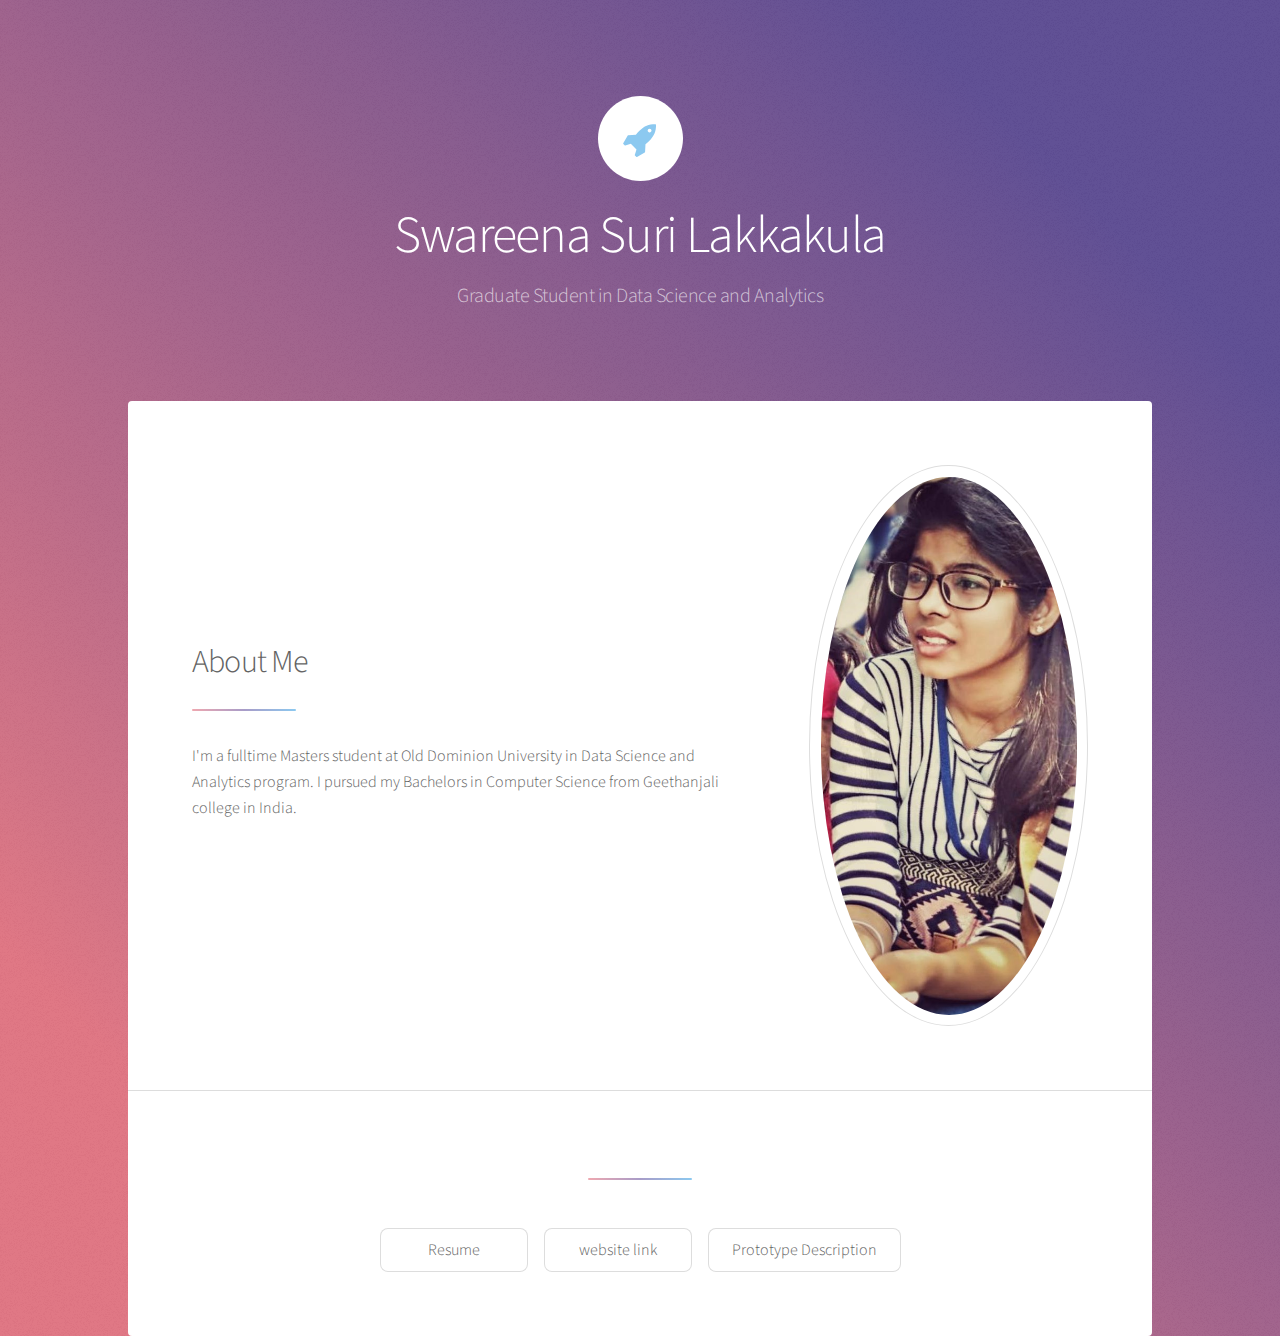
<file: index.html>
<!DOCTYPE HTML>
<!--
	Stellar by HTML5 UP
	html5up.net | @ajlkn
	Free for personal and commercial use under the CCA 3.0 license (html5up.net/license)
-->
<html>
	<head>
		<title>Stellar by HTML5 UP</title>
		<meta charset="utf-8" />
		<meta name="viewport" content="width=device-width, initial-scale=1, user-scalable=no" />
		<link rel="stylesheet" href="assets/css/main.css" />
		<noscript><link rel="stylesheet" href="assets/css/noscript.css" /></noscript>
	</head>
	<body class="is-preload">

		<!-- Wrapper -->
			<div id="wrapper">

				<!-- Header -->
					<header id="header" class="alt">
						<span class="logo"><img src="images/logo.svg" alt="" /></span>
						<h1>Swareena Suri Lakkakula</h1>
						<p>Graduate Student in Data Science and Analytics<br />
						</p>
					</header>

				<!-- Nav -->
					

				<!-- Main -->
					<div id="main">

						<!-- Introduction -->
							<section id="intro" class="main">
								<div class="spotlight">
									<div class="content">
										<header class="major">
											<h2>About Me</h2>
										</header>
										<p>I'm a fulltime Masters student at Old Dominion University in Data Science and Analytics program. I pursued my Bachelors in Computer Science from Geethanjali college in India.</p>
										<ul class="actions">
											
										</ul>
									</div>
									
									<span class="image"><img src="images/swareena_image.jpg" alt=""  /></span>
								</div>
							</section>

						

						<!-- Second Section -->
							

						<!-- Get Started -->
							<section id="cta" class="main special">
								<header class="major">
									<h2></h2>
									
								</header>
								<footer class="major">
									<ul class="actions special">
										
										
										<a href="Resume .pdf" class="button">Resume</a>


										<li><a href="https://swareenasuri.github.io/swahar/" class="button">website link</a></li>
										<li> <a href="hw4_swahar .pdf" class="button scrolly">Prototype Description</a> </li>
									</ul>
								</footer>
							</section>

					</div>

				<!-- Footer -->
					
					
		<!-- Scripts -->
			<script src="assets/js/jquery.min.js"></script>
			<script src="assets/js/jquery.scrollex.min.js"></script>
			<script src="assets/js/jquery.scrolly.min.js"></script>
			<script src="assets/js/browser.min.js"></script>
			<script src="assets/js/breakpoints.min.js"></script>
			<script src="assets/js/util.js"></script>
			<script src="assets/js/main.js"></script>

	</body>
</html>
</file>
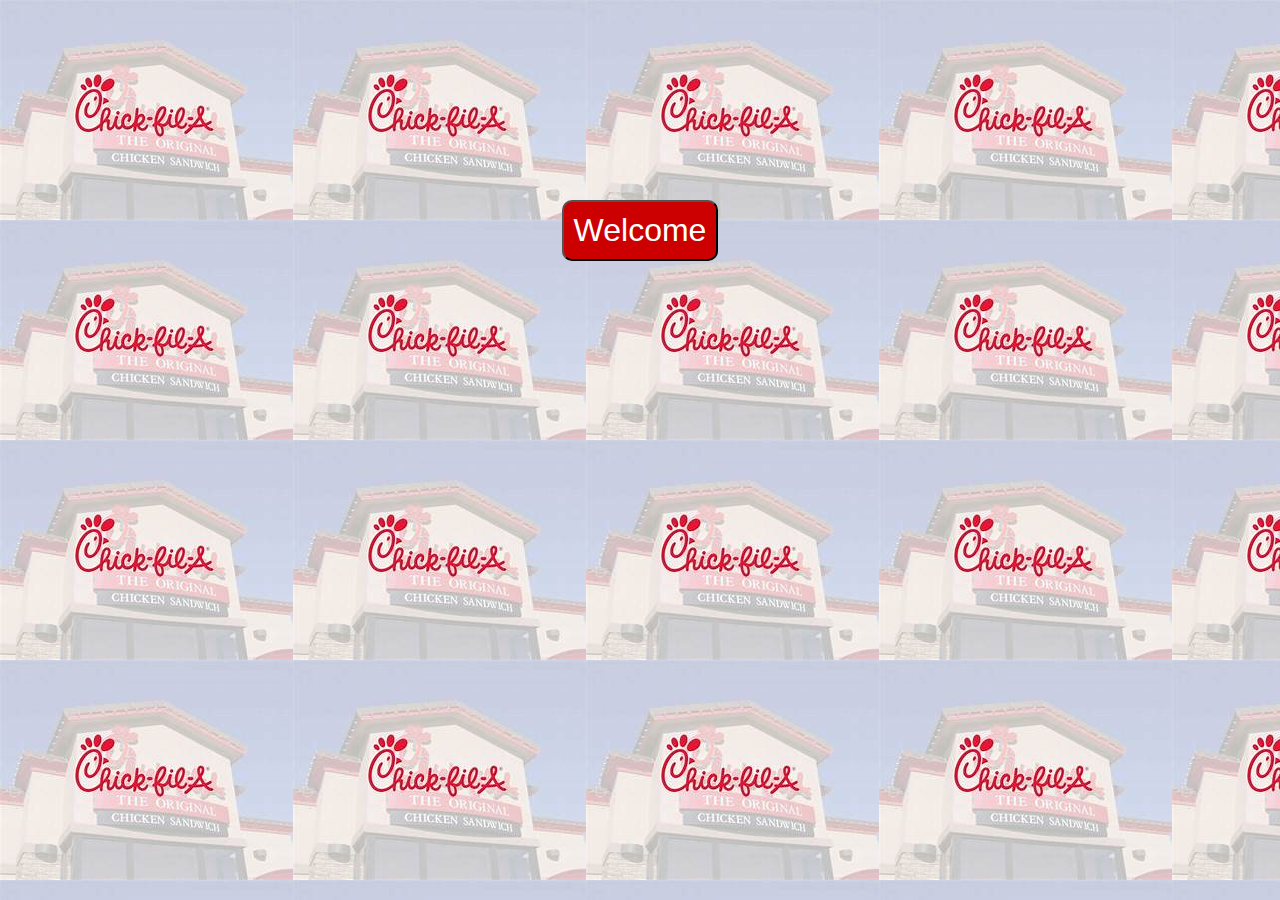
<file: Project/index.html>
<!DOCTYPE html>
<html>
<head>
	<title>Chick-fil-a Home Page</title>
	<link rel="stylesheet" type="text/css" href="style.css">
</head>
<body>
	<div class="btn"><button class="btnCenter" onclick="redirectToDashboardPage()">Welcome</button></div>
    
	
	
   

	
    <script>
		function redirectToNewPage() {
			window.location.href = "login.html"; // replace "newpage.html" with the URL of the new page
		}
        function redirectToDashboardPage() {
			window.location.href = "login.html"; // replace "newpage.html" with the URL of the new page
		}
	</script>
</body>
</html>
</file>
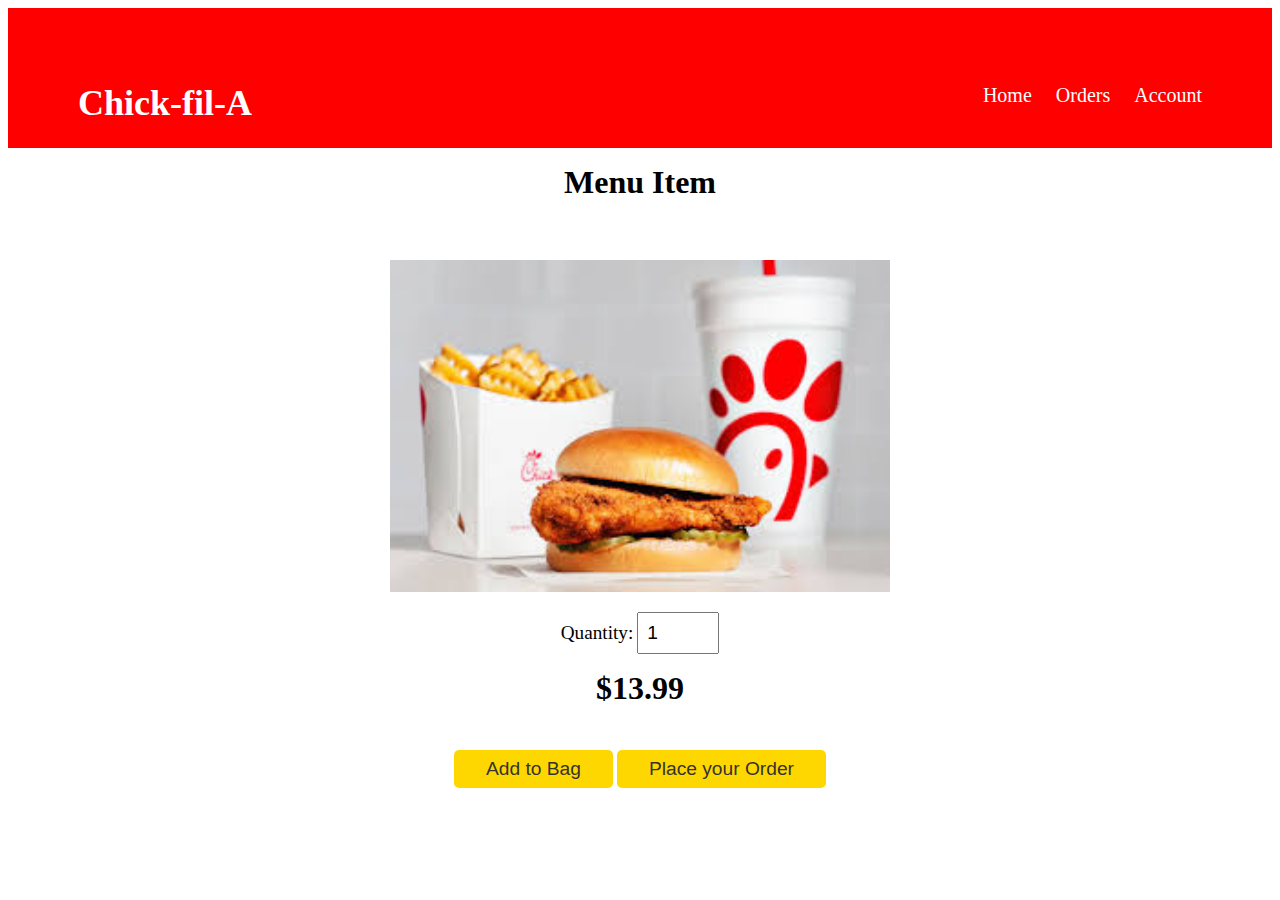
<file: addCart.html>
<!DOCTYPE html>
<html>
<head>
	<title>Cick-fil-A Cart</title>
	<link rel="stylesheet" type="text/css" href="style2.css">
</head>
<body>
	<header>
		<div class="container1">
			<h1>Chick-fil-A</h1>
			<nav>
				<ul>
					<li><a href="dashboard.html">Home</a></li>
					<li><a href="#">Orders</a></li>
					<li><a href="index.html">Account</a></li>
				</ul>
			</nav>
		</div>
	</header>
	<section >
		<div class="container">
			<h2>Menu Item</h2>
			<img src="meal.jpg" alt="Menu Item Image"><br>
			<label for="quantity">Quantity:</label>
			<input type="number" id="quantity" name="quantity" min="1" max="10" value="1">
			<h2>$13.99</h2>
			
			<button type="submit">Add to Bag</button>
			<button type="submit" onclick="redirectToNewPage()">Place your Order</button>

		  </div>
	</section>
	
    <script>
		function redirectToNewPage() {
			window.location.href = "SuccessOrder.html"; // replace "newpage.html" with the URL of the new page
		}
	</script>
</body>
</html>
</file>
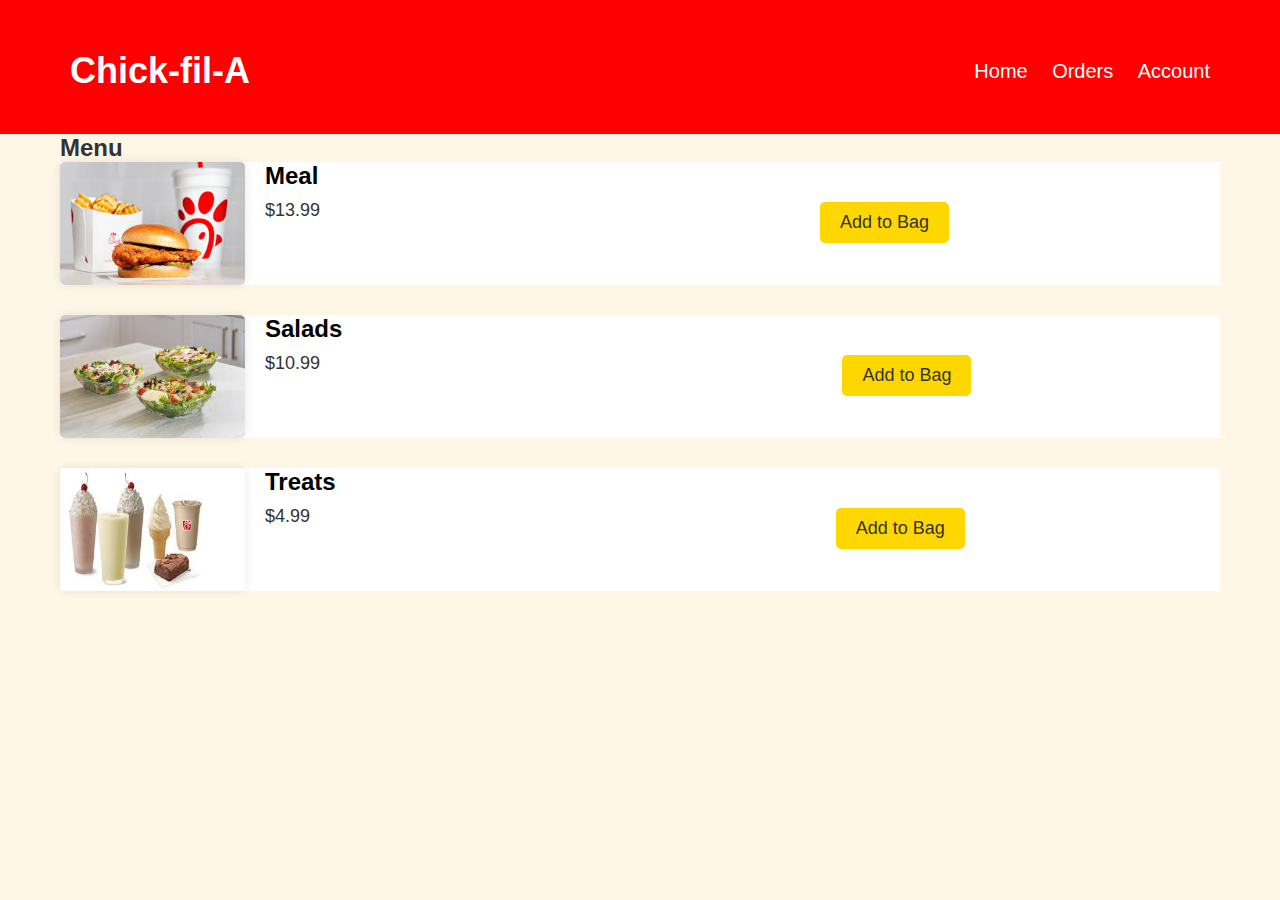
<file: dashboard.html>
<!DOCTYPE html>
<html>
<head>
	<title>Chick-fil-a Home Page</title>
	<link rel="stylesheet" type="text/css" href="style1.css">
</head>
<body>
	<header>
		<div class="container">
			<h1>Chick-fil-A</h1>
			<nav>
				<ul>
					<li><a href="#">Home</a></li>
					<li><a href="#">Orders</a></li>
					<li><a href="index.html">Account</a></li>
				</ul>
			</nav>
		</div>
	</header>
	<section class="Menu">
		<div class="container">
			<h2>Menu</h2>
			<div class="item">
				<img src="meal.jpg" alt="Item Image">
				<div class="item-info">
					<h3>Meal</h3>
					<p>$13.99</p>
				</div>
				<div class="add-to-bag">
					<button onclick="redirectToNewPage()">Add to Bag</button>
				</div>
			</div>
			<div class="item">
				<img src="salads.jpg" alt="Item Image">
				<div class="item-info">
					<h3>Salads</h3>
				    <p>$10.99</p>
				</div>
				<div class="add-to-bag">
					<button onclick="redirectToNewPage()">Add to Bag</button>
				</div>
			</div>
            <div class="item">
				<img src="treats.jpg" alt="Item Image">
				<div class="item-info">
					<h3>Treats</h3>
					<p>$4.99</p>
				</div>
				<div class="add-to-bag">
					<button onclick="redirectToNewPage()">Add to Bag</button>
				</div>
			</div>
			<!-- more items here -->
		</div>
	</section>
    
    <script>
		function redirectToNewPage() {
			window.location.href = "addCart.html"; // replace "newpage.html" with the URL of the new page
		}
	</script>
</body>
</html>
</file>
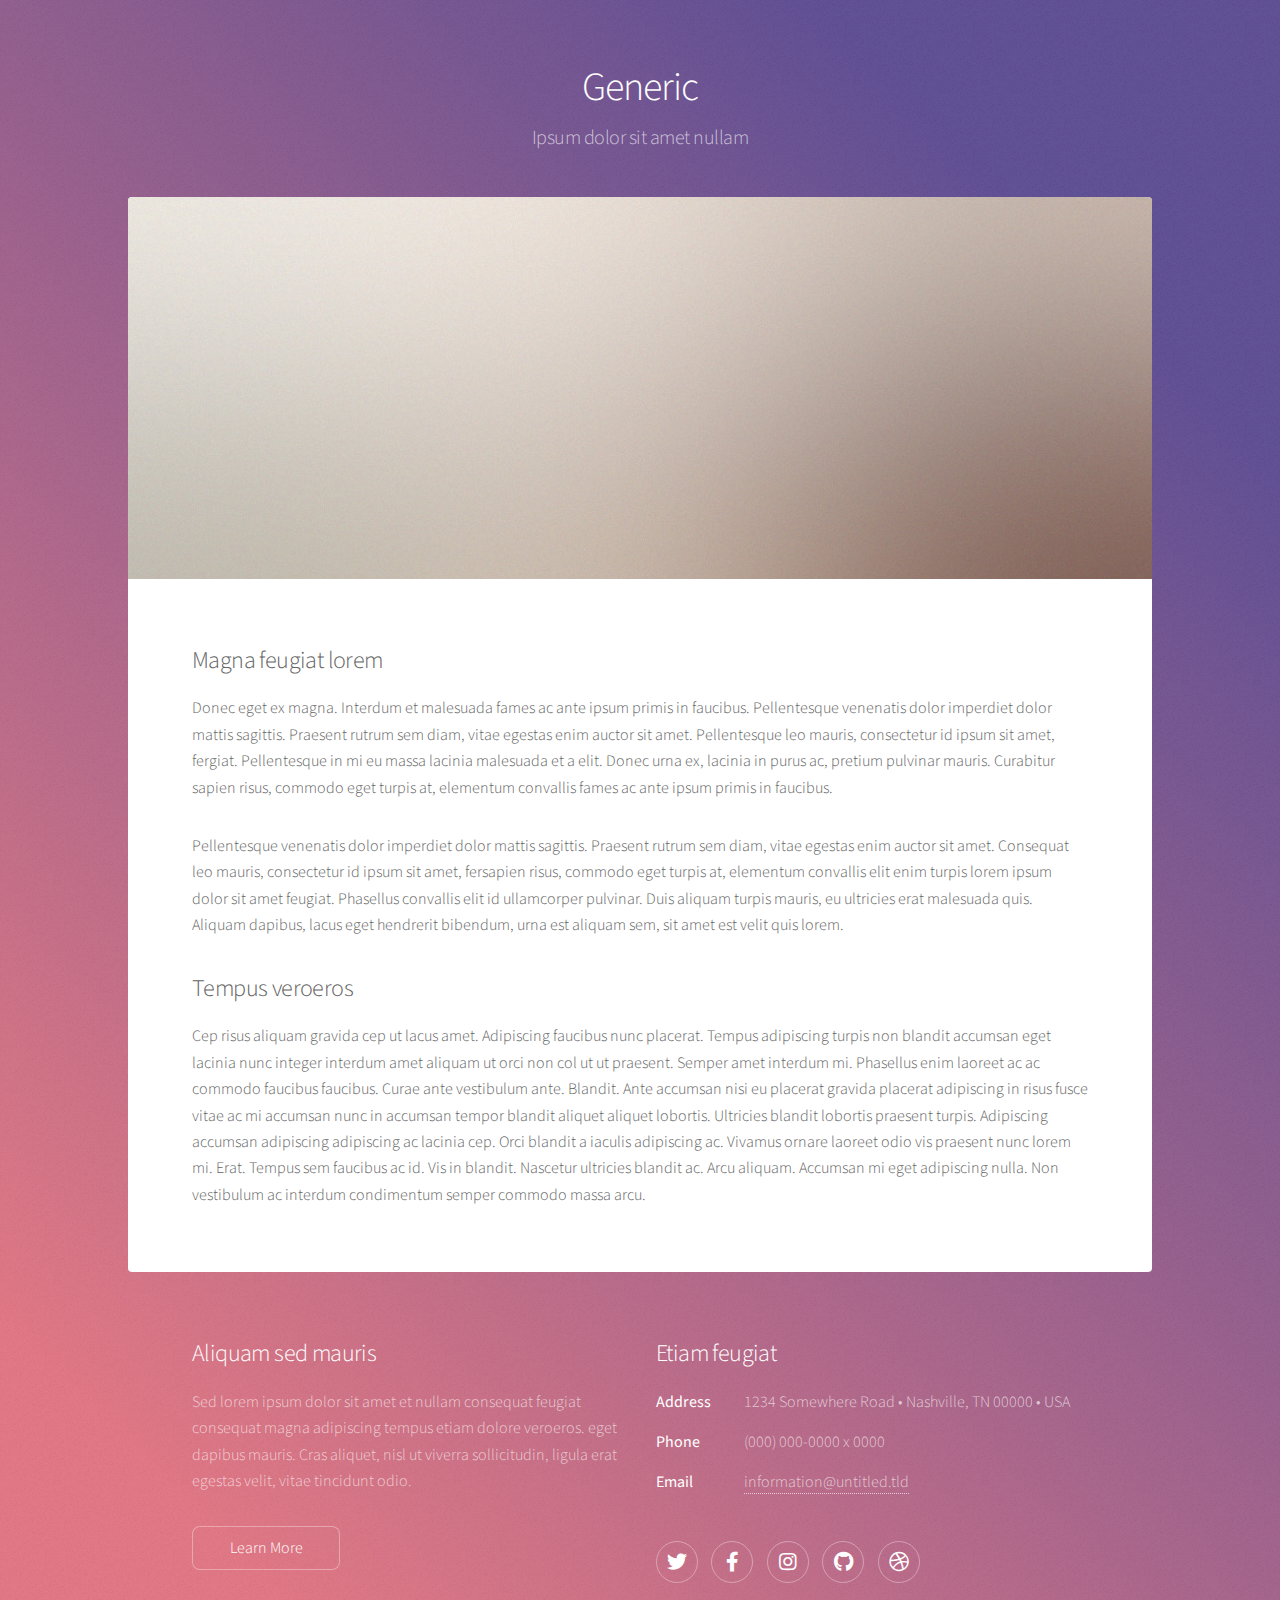
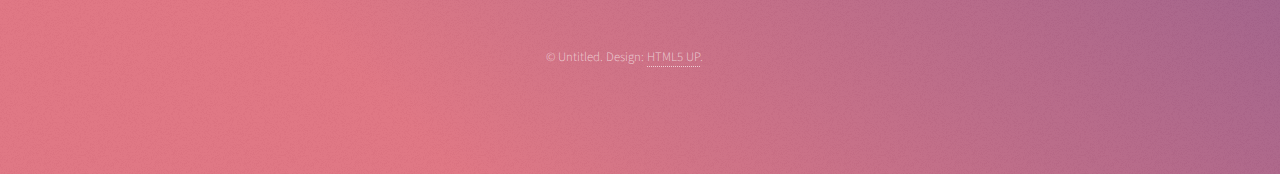
<file: generic.html>
<!DOCTYPE HTML>
<!--
	Stellar by HTML5 UP
	html5up.net | @ajlkn
	Free for personal and commercial use under the CCA 3.0 license (html5up.net/license)
-->
<html>
	<head>
		<title>Generic - Stellar by HTML5 UP</title>
		<meta charset="utf-8" />
		<meta name="viewport" content="width=device-width, initial-scale=1, user-scalable=no" />
		<link rel="stylesheet" href="assets/css/main.css" />
		<noscript><link rel="stylesheet" href="assets/css/noscript.css" /></noscript>
	</head>
	<body class="is-preload">

		<!-- Wrapper -->
			<div id="wrapper">

				<!-- Header -->
					<header id="header">
						<h1>Generic</h1>
						<p>Ipsum dolor sit amet nullam</p>
					</header>

				<!-- Main -->
					<div id="main">

						<!-- Content -->
							<section id="content" class="main">
								<span class="image main"><img src="images/pic04.jpg" alt="" /></span>
								<h2>Magna feugiat lorem</h2>
								<p>Donec eget ex magna. Interdum et malesuada fames ac ante ipsum primis in faucibus. Pellentesque venenatis dolor imperdiet dolor mattis sagittis. Praesent rutrum sem diam, vitae egestas enim auctor sit amet. Pellentesque leo mauris, consectetur id ipsum sit amet, fergiat. Pellentesque in mi eu massa lacinia malesuada et a elit. Donec urna ex, lacinia in purus ac, pretium pulvinar mauris. Curabitur sapien risus, commodo eget turpis at, elementum convallis fames ac ante ipsum primis in faucibus.</p>
								<p>Pellentesque venenatis dolor imperdiet dolor mattis sagittis. Praesent rutrum sem diam, vitae egestas enim auctor sit amet. Consequat leo mauris, consectetur id ipsum sit amet, fersapien risus, commodo eget turpis at, elementum convallis elit enim turpis lorem ipsum dolor sit amet feugiat. Phasellus convallis elit id ullamcorper pulvinar. Duis aliquam turpis mauris, eu ultricies erat malesuada quis. Aliquam dapibus, lacus eget hendrerit bibendum, urna est aliquam sem, sit amet est velit quis lorem.</p>
								<h2>Tempus veroeros</h2>
								<p>Cep risus aliquam gravida cep ut lacus amet. Adipiscing faucibus nunc placerat. Tempus adipiscing turpis non blandit accumsan eget lacinia nunc integer interdum amet aliquam ut orci non col ut ut praesent. Semper amet interdum mi. Phasellus enim laoreet ac ac commodo faucibus faucibus. Curae ante vestibulum ante. Blandit. Ante accumsan nisi eu placerat gravida placerat adipiscing in risus fusce vitae ac mi accumsan nunc in accumsan tempor blandit aliquet aliquet lobortis. Ultricies blandit lobortis praesent turpis. Adipiscing accumsan adipiscing adipiscing ac lacinia cep. Orci blandit a iaculis adipiscing ac. Vivamus ornare laoreet odio vis praesent nunc lorem mi. Erat. Tempus sem faucibus ac id. Vis in blandit. Nascetur ultricies blandit ac. Arcu aliquam. Accumsan mi eget adipiscing nulla. Non vestibulum ac interdum condimentum semper commodo massa arcu.</p>
							</section>

					</div>

				<!-- Footer -->
					<footer id="footer">
						<section>
							<h2>Aliquam sed mauris</h2>
							<p>Sed lorem ipsum dolor sit amet et nullam consequat feugiat consequat magna adipiscing tempus etiam dolore veroeros. eget dapibus mauris. Cras aliquet, nisl ut viverra sollicitudin, ligula erat egestas velit, vitae tincidunt odio.</p>
							<ul class="actions">
								<li><a href="#" class="button">Learn More</a></li>
							</ul>
						</section>
						<section>
							<h2>Etiam feugiat</h2>
							<dl class="alt">
								<dt>Address</dt>
								<dd>1234 Somewhere Road &bull; Nashville, TN 00000 &bull; USA</dd>
								<dt>Phone</dt>
								<dd>(000) 000-0000 x 0000</dd>
								<dt>Email</dt>
								<dd><a href="#">information@untitled.tld</a></dd>
							</dl>
							<ul class="icons">
								<li><a href="#" class="icon brands fa-twitter alt"><span class="label">Twitter</span></a></li>
								<li><a href="#" class="icon brands fa-facebook-f alt"><span class="label">Facebook</span></a></li>
								<li><a href="#" class="icon brands fa-instagram alt"><span class="label">Instagram</span></a></li>
								<li><a href="#" class="icon brands fa-github alt"><span class="label">GitHub</span></a></li>
								<li><a href="#" class="icon brands fa-dribbble alt"><span class="label">Dribbble</span></a></li>
							</ul>
						</section>
						<p class="copyright">&copy; Untitled. Design: <a href="https://html5up.net">HTML5 UP</a>.</p>
					</footer>

			</div>

		<!-- Scripts -->
			<script src="assets/js/jquery.min.js"></script>
			<script src="assets/js/jquery.scrollex.min.js"></script>
			<script src="assets/js/jquery.scrolly.min.js"></script>
			<script src="assets/js/browser.min.js"></script>
			<script src="assets/js/breakpoints.min.js"></script>
			<script src="assets/js/util.js"></script>
			<script src="assets/js/main.js"></script>

	</body>
</html>
</file>
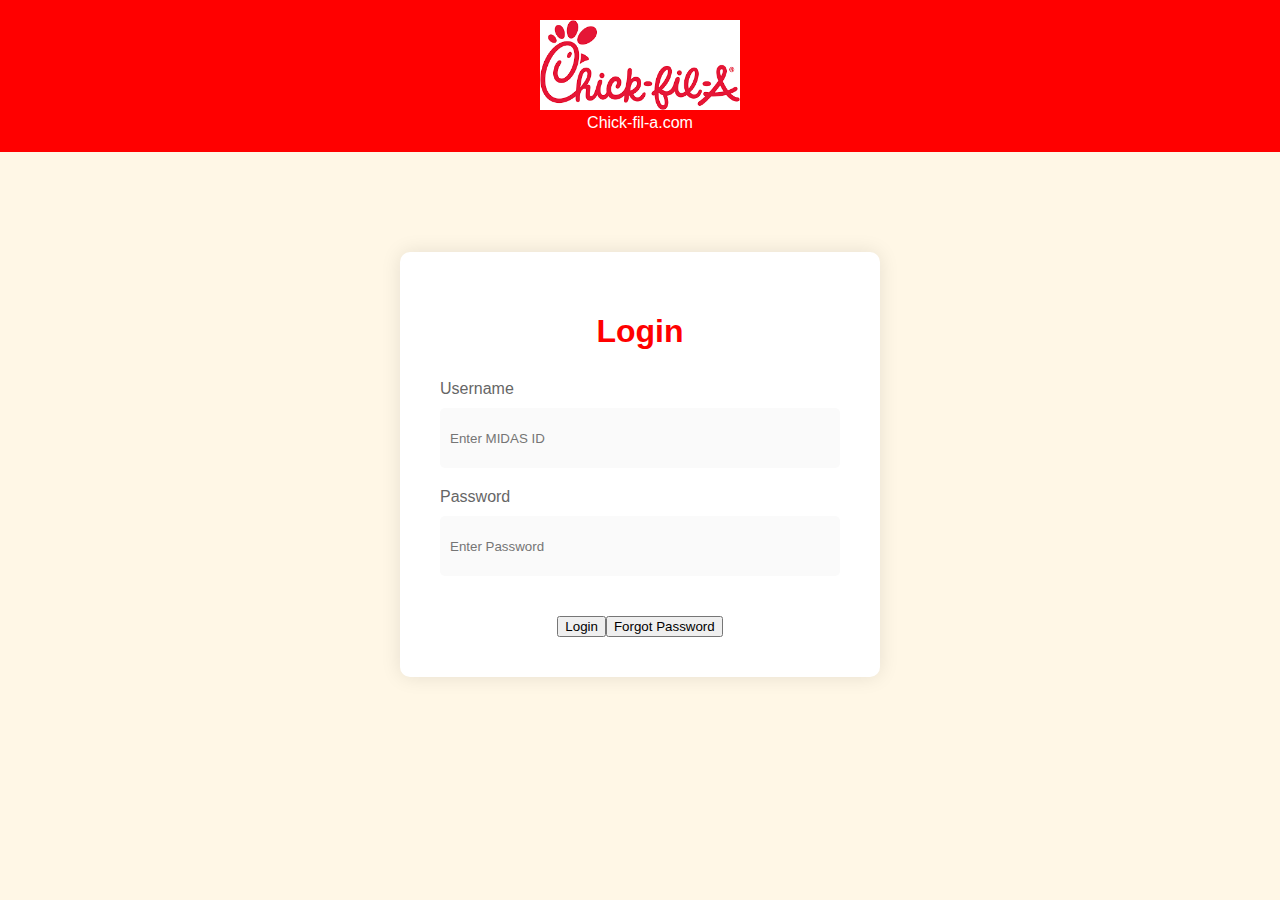
<file: login.html>
<!DOCTYPE html>
<html>
<head>
	<title> Chick-fil-a Home Page</title>
	<link rel="stylesheet" type="text/css" href="style4.css">
</head>
<body>
	<header>
		<div class="logo">
			<img src="cfa.png" alt="Grubhub Logo">
		</div>
		<!-- <div class="container1">
			<h1>BDC Pickup.com</h1>
			
		</div> -->
		<nav>
			<!-- <ul>
				<li><a href="#">Restaurants</a></li>
				<li><a href="#">My Eats</a></li>
				<li><a href="#">Help</a></li>
			</ul> -->
            Chick-fil-a.com
		</nav>
	</header>
	<div class="container">
		<h1>Login</h1>
		<form>
			<label for="MIDAS ID">Username</label>
			<input type="text" id="MIDAS ID" name="MIDAS ID" placeholder="Enter MIDAS ID" required>
			<label for="Password">Password</label>
			<input type="Password" id="Password" name="Password" placeholder="Enter Password" required>
			<div class="button-container">
				<input type="button" value="Login" onclick="redirectToNewPage()">
				<input type="button" value="Forgot Password">
			</div>
		</form>
	</div>
	
	
	<script>
		function redirectToNewPage() {
			window.location.href = "dashboard.html"; // replace "newpage.html" with the URL of the new page
		}
	</script>
</body>
</html>
</file>
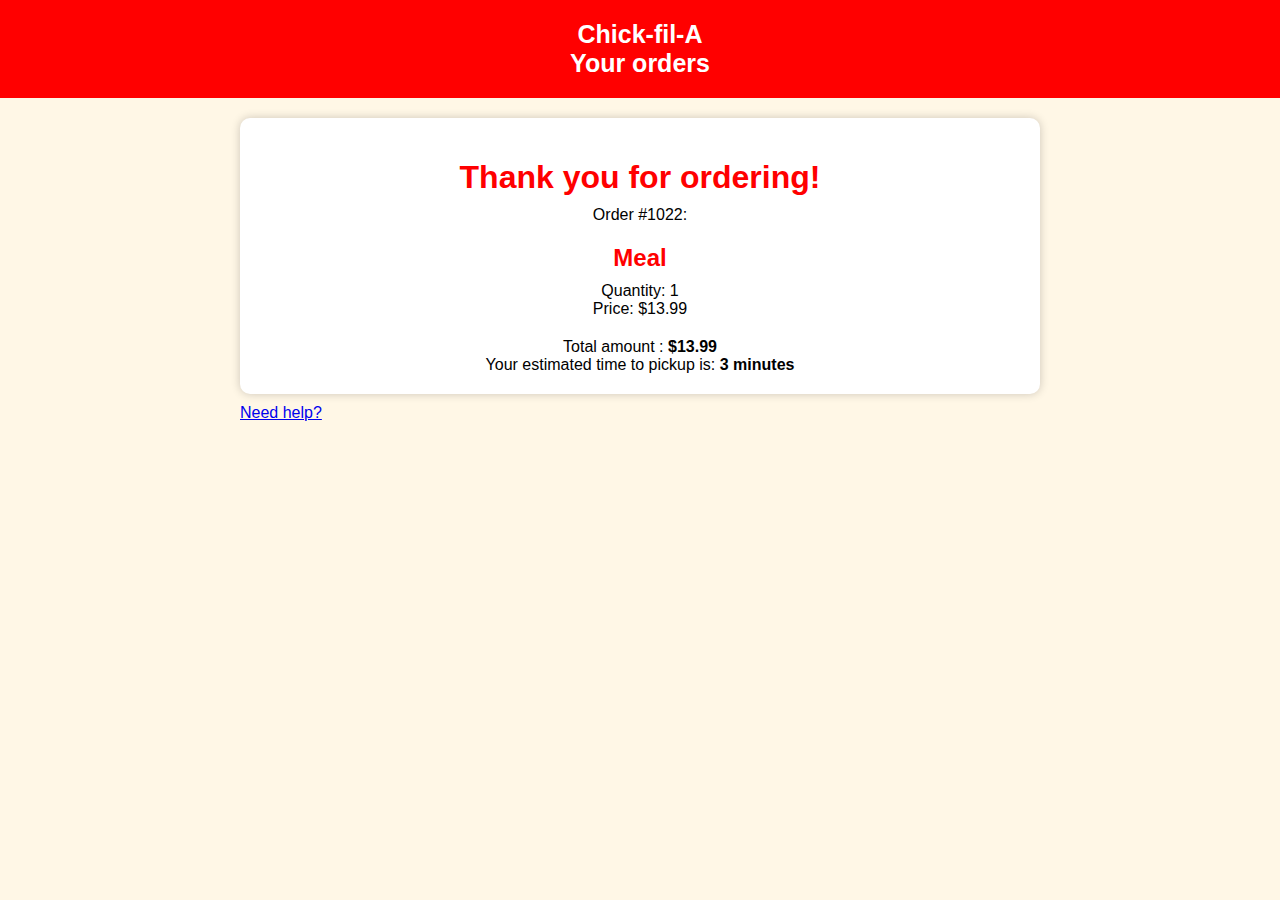
<file: SuccessOrder.html>
<!DOCTYPE html>
<html>
<head>
	<title>Chick-fil-A</title>
	<link rel="stylesheet" type="text/css" href="style3.css">
</head>
<body>
	<header>
		<nav>
			<div class="heading"><a href="dashboard.html"> </a>
				<a href="#">Chick-fil-A</a></div>
				<div class="name"><a href="#"> Your orders </a></div>
			
			
			
		</nav>
	</header>
	<main>
		<style>
			.confirmation {
				text-align: center;
			}
		</style>
		<section class="confirmation">
			<h1>Thank you for ordering!</h1>
			
			
			<p>Order #1022:</p>
			<ul>
				<li>
					<h2>Meal</h2>
					<p>Quantity: 1</p>
					<p>Price: $13.99</p>
				</li>
				
			</ul>
			<p>Total amount : <strong>$13.99</strong></p>
			<p>Your estimated time to pickup is: <strong>3 minutes</strong></p>
		</section>
		<div class="help">
			<a href="#">Need help?</a>
		</div>
	</main>
	
	<script>
		function redirectToNewPage() {
			window.location.href = "dashboard.html"; // replace "newpage.html" with the URL of the new page
		}
	</script>
</body>
</html>
</file>
<file: assets/css/noscript.css>
/*
	Stellar by HTML5 UP
	html5up.net | @ajlkn
	Free for personal and commercial use under the CCA 3.0 license (html5up.net/license)
*/

/* Header */

	body.is-preload #header.alt > * {
		opacity: 1;
	}

	body.is-preload #header.alt .logo {
		-moz-transform: none;
		-webkit-transform: none;
		-ms-transform: none;
		transform: none;
	}
</file>
<file: Project/style.css>
/*body {
	background-color: #F5F5F5;
	font-family: Arial, sans-serif;
}

.container {
	background-color: #FFFFFF;
	border-radius: 10px;
	box-shadow: 0px 0px 10px #C0C0C0;
	margin: 100px auto;
	padding: 20px;
	width: 400px;
}

h1 {
	color: #333333;
	font-size: 28px;
	margin-bottom: 20px;
	text-align: center;
}

form {
	display: flex;
	flex-direction: column;
}

label {
	color: #666666;
	font-size: 16px;
	margin-bottom: 10px;
}

input[type="text"],
input[type="password"] {
	background-color: #F7F7F7;
	border: none;
	border-radius: 5px;
	height: 40px;
	margin-bottom: 20px;
	padding: 10px;
}

input[type="submit"] {
	background-color: #333333;
	border: none;
	border-radius: 5px;
	color: #FFFFFF;
	cursor: pointer;
	font-size: 18px;
	height: 50px;
	margin-top: 10px;
}
body {
	font-family: Arial, sans-serif;
	margin: 0;
	padding: 0;
}

header {
	background-color: #E0E5E1;
	color: #fff;
	padding: 20px;
	display: flex;
	align-items: center;
	justify-content: space-between;
}

.logo img {
	height: 90px;
}

nav ul {
	list-style: none;
	margin: 0;
	padding: 0;
	display: flex;
}

nav li {
	margin-left: 20px;
}

nav a {
	color: #fff;
	text-decoration: none;
}

.search input {
	border: none;
	border-radius: 20px;
}

nav {
color:#000;
font-size:30px;
}

button {
	border-radius: 20px;
  font-size: 20px;
}

.btnCenter {
  display: block;
  margin: 200px auto 0;
  	position: absolute;
	left: 48%;
  border-radius: 0;
}
.search-box {
  display: flex;
  flex-direction: column;
  align-items: center;
  justify-content: center;
  height: 100vh;
  padding-top: -20px;
}

.search-box input[type="text"] {
  width: 100%;
  max-width: 500px;
  height: 50px;
  border: 2px solid #ccc;
  border-radius: 25px;
  padding: 0 20px;
  font-size: 16px;
  outline: none;
  text-align: center;
}

.search-btn {
  background-color: transparent;
  border: none;
  cursor: pointer;
  padding: 0 20px;
  margin-top: 20px;
  border-radius: 25px;
  border: 2px solid #ccc;
}

.search-btn i {
  font-size: 20px;
}
.btnSmallfont{
  font-size: 12px;
}
.bg-image {
  background-image: url("bdc.jpg");
  background-size: cover;
  background-position: center;
  height: 300px;
}
.bg-color{
  background-color: #37474F;

}

footer {
	background-color: #333;
	color: #fff;
	padding: 10px;
	text-align: center;

}

footer p {
	margin: 0;
	font-size: 14px;
}*/



body { 
	
	background-image:url("bg.jpg");
	
  
    font-family: 'Helvetica Neue', Helvetica, Arial, sans-serif;
    
	
}

.container {
    border-radius: 10px;
    box-shadow: 0px 0px 20px rgba(0, 0, 0, 0.1);
    margin: 100px auto;
    padding: 40px;
    width: 400px;
    background-color: #FFF; /* White background */
}

h1 {
    color: #FF0000; /* Chick-fil-A red */
    font-size: 32px;
    margin-bottom: 30px;
    text-align: center;
}

form {
    display: flex;
    flex-direction: column;
}

label {
    color: #666;
    font-size: 16px;
    margin-bottom: 10px;
}

input[type="text"],
input[type="password"] {
    background-color: #FAFAFA; /* Light gray */
    border: none;
    border-radius: 5px;
    height: 40px;
    margin-bottom: 20px;
    padding: 10px;
}

input[type="submit"] {
    background-color: #FF0000; /* Chick-fil-A red */
    border: none;
    border-radius: 5px;
    color: #FFF;
    cursor: pointer;
    font-size: 18px;
    height: 50px;
    margin-top: 20px;
    transition: background-color 0.3s ease;
}

input[type="submit"]:hover {
    background-color: #CC0000; /* Darker red on hover */
}

header {
    background-color: #FF0000; /* Chick-fil-A red */
    color: #FFF;
    padding: 20px;
    text-align: center;
}

.logo img {
    height: 90px;
}

nav ul {
    list-style: none;
    margin: 0;
    padding: 0;
    display: flex;
    justify-content: center;
}

nav li {
    margin-left: 20px;
}

nav a {
    color: #FFF;
    text-decoration: none;
}

.search input {
    border: none;
    border-radius: 20px;
}
.btn{
	margin-top: 200px;
	display: flex;
	justify-content: center;
	align-items: center;
   
   
	
    font-size: 20px; 
}
.btnCenter{
	background-color: #CC0000;
	font-size: 2rem;
	color: white;
	padding: 10px;
	border-radius: 10px;
	
	
}


.search-box {
    display: flex;
    flex-direction: column;
    align-items: center;
    justify-content: center;
    height: 100vh;
}

.search-box input[type="text"] {
    width: 100%;
    max-width: 400px;
    height: 50px;
    border: 2px solid #FFD700; /* Chick-fil-A yellow */
    border-radius: 25px;
    padding: 0 20px;
    font-size: 16px;
    outline: none;
    text-align: center;
}

.search-btn {
    background-color: #FFD700; /* Chick-fil-A yellow */
    border: none;
    cursor: pointer;
    padding: 0 30px;
    margin-top: 20px;
    border-radius: 25px;
    border: 2px solid #FFD700; /* Chick-fil-A yellow */
    font-size: 18px;
    transition: background-color 0.3s ease;
}

.search-btn:hover {
    background-color: #F0C200; /* Darker yellow on hover */
}

.search-btn i {
    font-size: 20px;
}

.btnSmallfont {
    font-size: 12px;
}




.bg-color {
    background-color: #FFF;
}

footer {
    background-color: #FF0000; /* Chick-fil-A red */
    color: #FFF;
    padding: 20px;
    text-align: center;
    font-size: 14px;
}
</file>
<file: style2.css>
/*.container {
  width: 80%;
  margin: 0 auto;
  text-align: center;
}

h2 {
  font-size: 2.5rem;
  margin-top: 2rem;
}

.container1 {
	max-width: 1200px;
	margin: 0 auto;
	padding: 0 20px;
}

header {
	background-color: #E0E5E1;
	padding: 50px;
	height:40px;
}

header h1 {
	font-size: 36px;
	font-weight: bold;
	float: left;
}

nav {
	float: right;
	margin-top: 10px;
}

nav ul {
	list-style: none;
}

nav li {
	display: inline-block;
	margin-left: 20px;
}

nav a {
	text-decoration: none;
	color: #333;
	font-size: 20px;
}

nav a:hover {
	color: #666;
}
img {
  width: 100%;
  max-width: 500px;
  margin-top: 2rem;
}

p {
  font-size: 1.2rem;
  margin-top: 1rem;
}

h2 {
  font-size: 2rem;
  margin-top: 1rem;
}

label {
  font-size: 1.2rem;
  margin-top: 1rem;
}

input[type="number"] {
  font-size: 1.2rem;
  padding: 0.5rem;
  margin-top: 1rem;
}

button[type="submit"] {
  font-size: 1.2rem;
  padding: 0.5rem 2rem;
  margin-top: 1rem;
  background-color: #fc8019;
  color: #fff;
  border: none;
  border-radius: 5px;
  cursor: pointer;
}
footer {
	background-color: #333;
	color: #fff;
	padding: 10px;
	text-align: center;
  margin-top:10%;
}

footer p {
	margin: 0;
	font-size: 14px;
}*/

.container {
  width: 80%;
  margin: 0 auto;
  text-align: center;
}

h2 {
  font-size: 2.5rem;
  margin-top: 2rem;
  color: black; /* Chick-fil-A red */
}

.container1 {
	max-width: 1200px;
	margin: 0 auto;
	padding: 0 20px;
}

header {
	background-color: #FF0000; /* Chick-fil-A red */
	padding: 50px;
	height: 40px;
}

header h1 {
	font-size: 36px;
	font-weight: bold;
	float: left;
	color: #fff; /* Chick-fil-A red */
}

nav {
	float: right;
	margin-top: 10px;
}

nav ul {
	list-style: none;
}

nav li {
  
	display: inline-block;
	margin-left: 20px;
}

nav a {
	text-decoration: none;
	color: white;
	font-size: 20px;
}

nav a:hover {
	color: #666;
}

img {
  width: 100%;
  max-width: 500px;
  margin-top: 2rem;
}

p {
  font-size: 1.2rem;
  margin-top: 1rem;
}

h2 {
  font-size: 2rem;
  margin-top: 1rem;
}

label {
  font-size: 1.2rem;
  margin-top: 1rem;
  color: black; /* Chick-fil-A red */
}

input[type="number"] {
  font-size: 1.2rem;
  padding: 0.5rem;
  margin-top: 1rem;
}

button[type="submit"] {
  font-size: 1.2rem;
  padding: 0.5rem 2rem;
  margin-top: 1rem;
  background-color: #FFD700; /* Chick-fil-A yellow */
  color: #333; /* Darker text */
  border: none;
  border-radius: 5px;
  cursor: pointer;
}

footer {
	background-color: #FFEB99; /* Light yellow */
	color: #333;
	padding: 10px;
	text-align: center;
  margin-top: 10%;
}

footer p {
	margin: 0;
	font-size: 14px;
}
</file>
<file: style1.css>
/* {
	margin: 0;
	padding: 0;
	box-sizing: border-box;
}

body {
	font-family: Arial, sans-serif;
	background-color: #F6F7F6;
	color: #333;
}

.container {
	max-width: 1200px;
	margin: 0 auto;
	padding: 0 20px;
}

header {
	background-color: #E0E5E1;
	padding: 50px;
	height:134px;
}

header h1 {
	font-size: 36px;
	font-weight: bold;
	float: left;
}

nav {
	float: right;
	margin-top: 10px;
}

nav ul {
	list-style: none;
}

nav li {
	display: inline-block;
	margin-left: 20px;
}

nav a {
	text-decoration: none;
	color: #333;
	font-size: 20px;
}

nav a:hover {
	color: #666;
}

.order-items {
	padding: 50px 0;
}

.order-items h2 {
	font-size: 28px;
	margin-bottom: 30px;
}

.item {
	display: flex;
	margin-bottom: 30px;
}

.item img {
	margin-right: 20px;

        width: 185px;
        height: 123px;
      
}

.item-info h3 {
	font-size: 24px;
	font-weight: bold;
	margin-bottom: 10px;
}

.item-info p {
	font-size: 18px;
	margin-bottom: 10px;
}

.add-to-cart button {
	background-color: #E0E5E1;
	color: #333;
	padding: 10px 20px;
	border: none;
	border-radius: 5px;
	font-size: 18px;
	cursor: pointer;
}

.add-to-cart button:hover {
	background-color: #333;
	color: #FFF;
}
footer {
	background-color: #333;
	color: #fff;
	padding: 10px;
	text-align: center;
    margin-top:0%;
}

footer p {
	margin: 0;
	font-size: 14px;
}*/



* /* Reset CSS */
* {
    margin: 0;
    padding: 0;
    box-sizing: border-box;
}

/* Body */
body {
    font-family: 'Helvetica Neue', Helvetica, Arial, sans-serif;
    background-color: #FFF7E6; /* Chick-fil-A light yellow */
    color: #333;
}


/* Container */
.container {
	
    max-width: 1200px;
    margin: 0 auto;
    padding: 0 20px;
}

/* Header */
header {
    background-color: #FF0000; /* Chick-fil-A red */
    padding: 50px;
    height: 134px;
}

header h1 {
    font-size: 36px;
    font-weight: bold;
    float: left;
    color: #FFF; /* White text */
}

/* Navigation */
nav {
    float: right;
    margin-top: 10px;
}

nav ul {
    list-style: none;
}

nav li {
	
    display: inline-block;
    margin-left: 20px;
}

nav a {
    text-decoration: none;
    color: #FFF; /* White text */
    font-size: 20px;
    transition: color 0.3s ease;
}

nav a:hover {
    color: #FFD700; /* Chick-fil-A yellow on hover */
}

/* Order Items */
.order-items {
    padding: 50px 0;
}

.order-items h2 {
    font-size: 28px;
    margin-bottom: 30px;
    color: #FF0000; /* Chick-fil-A red */
    font-weight: bold;
}

/* Item */
.item {
    display: flex;
	background-color: #fff;
    margin-bottom: 30px;
}

.item img {
    margin-right: 20px;
    width: 185px;
    height: 123px;
    border-radius: 5px;
    box-shadow: 0px 0px 10px rgba(0, 0, 0, 0.1);
}

.item-info h3 {
	display: flex;
    font-size: 24px;
    font-weight: bold;
    margin-bottom: 10px;
    color: black; /* Chick-fil-A red */
}

.item-info p {
    font-size: 18px;
    margin-bottom: 10px;
}

/* Add to Cart Button */
.add-to-bag button { 
	margin-left: 500px;
	margin-top: 40px;
    background-color: #FFD700; /* Chick-fil-A yellow */
    color: #333; /* Darker text */
    padding: 10px 20px;
    border: none;
    border-radius: 5px;
    font-size: 18px;
    cursor: pointer;
    transition: background-color 0.3s ease;
}

.add-to-bag button:hover {
    background-color: #F0C200; /* Darker yellow on hover */
    color: #FFF; /* White text on hover */
}

/* Footer */
footer {
    background-color: #333;
    color: #fff;
    padding: 20px;
    text-align: center;
    margin-top: 50px; /* Adjusted margin */
    border-top: 1px solid #666; /* Darker border on top */
}

footer p {
    margin: 0;
    font-size: 14px;
}
</file>
<file: style4.css>
/*body {
	background-color: #F5F5F5;
	font-family: Arial, sans-serif;
}

.container {
	background-color: #FFFFFF;
	border-radius: 10px;
	box-shadow: 0px 0px 10px #C0C0C0;
	margin: 100px auto;
	padding: 20px;
	width: 400px;
}


h1 {
	color: #333333;
	font-size: 28px;
	margin-bottom: 20px;
	text-align: center;
}

form {
	display: flex;
	flex-direction: column;
}

label {
	color: #666666;
	font-size: 16px;
	margin-bottom: 10px;
}

input[type="text"],
input[type="password"] {
	background-color: #F7F7F7;
	border: none;
	border-radius: 5px;
	height: 40px;
	margin-bottom: 20px;
	padding: 10px;
}

input[type="submit"] {
	background-color: #333333;
	border: none;
	border-radius: 5px;
	color: #FFFFFF;
	cursor: pointer;
	font-size: 18px;
	height: 50px;
	margin-top: 10px;
}
body {
	font-family: Arial, sans-serif;
	margin: 0;
	padding: 0;
}

header {
	background-color: #E0E5E1;
	color: #fff;
	padding: 20px;
	display: flex;
	align-items: center;
	justify-content: space-between;
}

.logo img {
	height: 90px;
}

nav ul {
	list-style: none;
	margin: 0;
	padding: 0;
	display: flex;
}

nav li {
	margin-left: 20px;
}

nav a {
	color: #fff;
	text-decoration: none;
}

.search input {
	border: none;
	border-radius: 20px;
}

nav {
color:#000;
font-size:30px;
}

button {
	border-radius: 20px;
  font-size: 20px;
}

.btnCenter {
  display: block;
  margin: 200px auto 0;
  	position: absolute;
	left: 48%;
  border-radius: 0;
}
.search-box {
  display: flex;
  flex-direction: column;
  align-items: center;
  justify-content: center;
  height: 100vh;
  padding-top: -20px;
}

.search-box input[type="text"] {
  width: 100%;
  max-width: 500px;
  height: 50px;
  border: 2px solid #ccc;
  border-radius: 25px;
  padding: 0 20px;
  font-size: 16px;
  outline: none;
  text-align: center;
}

.search-btn {
  background-color: transparent;
  border: none;
  cursor: pointer;
  padding: 0 20px;
  margin-top: 20px;
  border-radius: 25px;
  border: 2px solid #ccc;
}

.search-btn i {
  font-size: 20px;
}
.btnSmallfont{
  font-size: 12px;
}
.bg-image {
  background-image: url("bdc.jpg");
  background-size: cover;
  background-position: center;
  height: 800px;
}
.bg-color{
  background-color: #37474F;

}

footer {
	background-color: #333;
	color: #fff;
	padding: 10px;
	text-align: center;
    margin-top:15%;

}

footer p {
	margin: 0;
	font-size: 14px;
}*/



body {
    background-color: #FFF7E6; /* Light yellow similar to Chick-fil-A's branding */
    font-family: 'Helvetica Neue', Helvetica, Arial, sans-serif;
    margin: 0;
    padding: 0;
}

.container {
    border-radius: 10px;
    box-shadow: 0px 0px 20px rgba(0, 0, 0, 0.1);
    margin: 100px auto;
    padding: 40px;
    width: 400px;
    background-color: #FFF; /* White background */
}

h1 {
    color: #FF0000; /* Chick-fil-A red */
    font-size: 32px;
    margin-bottom: 30px;
    text-align: center;
}

form {
    display: flex;
    flex-direction: column;
}

label {
    color: #666;
    font-size: 16px;
    margin-bottom: 10px;
}

input[type="text"],
input[type="password"] {
    background-color: #FAFAFA; /* Light gray */
    border: none;
    border-radius: 5px;
    height: 40px;
    margin-bottom: 20px;
    padding: 10px;
}

input[type="submit"] {
    background-color: #FF0000; /* Chick-fil-A red */
    border: none;
    border-radius: 5px;
    color: #FFF;
    cursor: pointer;
    font-size: 18px;
    height: 50px;
    margin-top: 20px;
    transition: background-color 0.3s ease;
}

input[type="submit"]:hover {
    background-color: #CC0000; /* Darker red on hover */
}

header {
    background-color: #FF0000; /* Chick-fil-A red */
    color: #FFF;
    padding: 20px;
    text-align: center;
}

.logo img {
    height: 90px;
}

nav ul {
    list-style: none;
    margin: 0;
    padding: 0;
    display: flex;
    justify-content: center;
}

nav li {
    margin-left: 20px;
}

nav a {
    color: #FFF;
    text-decoration: none;
}

.search input {
    border: none;
    border-radius: 20px;
}

button {
    border-radius: 20px;
    font-size: 20px;
	
}

.button-container {
	display: flex;
	justify-content: center;
	margin-top: 20px; /* Adjust the margin as needed */
}

.btnCenter {
    display: block;
    margin: 20px auto 0;
    border-radius: 0;
}

.search-box {
    display: flex;
    flex-direction: column;
    align-items: center;
    justify-content: center;
    height: 100vh;
}

.search-box input[type="text"] {
    width: 100%;
    max-width: 400px;
    height: 50px;
    border: 2px solid #FFD700; /* Chick-fil-A yellow */
    border-radius: 25px;
    padding: 0 20px;
    font-size: 16px;
    outline: none;
    text-align: center;
}

.search-btn {
    background-color: #FFD700; /* Chick-fil-A yellow */
    border: none;
    cursor: pointer;
    padding: 0 30px;
    margin-top: 20px;
    border-radius: 25px;
    border: 2px solid #FFD700; /* Chick-fil-A yellow */
    font-size: 18px;
    transition: background-color 0.3s ease;
}

.search-btn:hover {
    background-color: #F0C200; /* Darker yellow on hover */
}

.search-btn i {
    font-size: 20px;
}

.btnSmallfont {
    font-size: 12px;
}

.bg-image {
    background-image: url("https://example.com/chickfila-bg.jpg"); /* Replace with your preferred background image */
    background-size: cover;
    background-position: center;
    height: 800px;
}

.bg-color {
    background-color: #FFF;
}

footer {
    background-color: #FF0000; /* Chick-fil-A red */
    color: #FFF;
    padding: 20px;
    text-align: center;
    font-size: 14px;
}
</file>
<file: style3.css>
/*body {
	font-family: Arial, sans-serif;
	background-color: #F4F4F4;
	margin: 0;
}

header {
	background-color: #F9D22F;
	padding: 10px;
}

nav {
	display: flex;
	justify-content: space-between;
	align-items: center;
	max-width: 800px;
	margin: 0 auto;
}

nav a {
	color: #333;
	text-decoration: none;
	font-weight: bold;
	font-size: 18px;
}

nav a:hover {
	color: #000;
}

main {
	max-width: 800px;
	margin: 20px auto;
}

.confirmation {
	background-color: #fff;
	padding: 20px;
	border-radius: 10px;
	box-shadow: 0px 0px 10px rgba(0,0,0,0.2);
}

.confirmation h1 {
	font-size: 32px;
	margin-bottom: 10px;
}

.confirmation ul {
	list-style: none;
	margin: 0;
	padding: 0;
}

.confirmation li {
	margin-bottom: 20px;
}

.confirmation h2 {
	font-size: 24px;
	margin-bottom: 10px;
}

.confirmation p {
	margin: 0;
}

.confirmation strong {
	font-weight: bold;
}

address {
	margin: 0;
	font-style: normal;
	font-size: 16px;
	margin-bottom: 20px;
}

footer {
	background-color: #333;
	color: #fff;
	padding: 10px;
	text-align: center;
    margin-top:15%;

}

footer p {
	margin: 0;
	font-size: 14px;
}
*/



body {
	font-family: Arial, sans-serif;
	background-color: #FFF7E6; /* Light yellow similar to Chick-fil-A's branding */
	margin: 0;
}

header {
	background-color: #FF0000; /* Chick-fil-A red */
	padding: 20px;
}

.heading {
	display: flex;
	justify-content: center;
	align-items: center;
	max-width: 800px;
	margin: 0 auto;
}

.name{
	display: flex;
	justify-content: center;
	align-items: center;
	max-width: 800px;
	margin: 0 auto;
}



nav a {
	color: #FFF; /* White */
	text-decoration: none;
	font-weight: bold;
	font-size: 25px;
}

nav a:hover {
	color: #FFD700; /* Chick-fil-A yellow on hover */
}

main {
	max-width: 800px;
	margin: 20px auto;
}

.confirmation {
	background-color: #FFF; /* White */
	padding: 20px;
	border-radius: 10px;
	box-shadow: 0px 0px 10px rgba(0,0,0,0.2);
}

.confirmation h1 {
	font-size: 32px;
	margin-bottom: 10px;
	color: #FF0000; /* Chick-fil-A red */
}

.confirmation ul {
	list-style: none;
	margin: 0;
	padding: 0;
}

.confirmation li {
	margin-bottom: 20px;
}

.confirmation h2 {
	font-size: 24px;
	margin-bottom: 10px;
	color: #FF0000; /* Chick-fil-A red */
}

.confirmation p {
	margin: 0;
}

.confirmation strong {
	font-weight: bold;
}

address {
	margin: 0;
	font-style: normal;
	font-size: 16px;
	margin-bottom: 20px;
}
.help{
	margin-top: 10px;
}

footer {
	background-color: #333;
	color: #FFF;
	padding: 10px;
	text-align: center;
	margin-top: 15%;
}

footer p {
	margin: 0;
	font-size: 14px;
}
</file>
<file: assets/css/main.css>
@import url(fontawesome-all.min.css);
@import 'https://fonts.googleapis.com/css?family=Source+Sans+Pro:300,400';

/*
	Stellar by HTML5 UP
	html5up.net | @ajlkn
	Free for personal and commercial use under the CCA 3.0 license (html5up.net/license)
*/

html, body, div, span, applet, object,
iframe, h1, h2, h3, h4, h5, h6, p, blockquote,
pre, a, abbr, acronym, address, big, cite,
code, del, dfn, em, img, ins, kbd, q, s, samp,
small, strike, strong, sub, sup, tt, var, b,
u, i, center, dl, dt, dd, ol, ul, li, fieldset,
form, label, legend, table, caption, tbody,
tfoot, thead, tr, th, td, article, aside,
canvas, details, embed, figure, figcaption,
footer, header, hgroup, menu, nav, output, ruby,
section, summary, time, mark, audio, video {
	margin: 0;
	padding: 0;
	border: 0;
	font-size: 100%;
	font: inherit;
	vertical-align: baseline;}

article, aside, details, figcaption, figure,
footer, header, hgroup, menu, nav, section {
	display: block;}

body {
	line-height: 1;
}

ol, ul {
	list-style: none;
}

blockquote, q {
	quotes: none;
}

	blockquote:before, blockquote:after, q:before, q:after {
		content: '';
		content: none;
	}

table {
	border-collapse: collapse;
	border-spacing: 0;
}

body {
	-webkit-text-size-adjust: none;
}

mark {
	background-color: transparent;
	color: inherit;
}

input::-moz-focus-inner {
	border: 0;
	padding: 0;
}

input, select, textarea {
	-moz-appearance: none;
	-webkit-appearance: none;
	-ms-appearance: none;
	appearance: none;
}

/* Basic */

	@-ms-viewport {
		width: device-width;
	}

	body {
		-ms-overflow-style: scrollbar;
	}

	@media screen and (max-width: 480px) {

		html, body {
			min-width: 320px;
		}

	}

	html {
		box-sizing: border-box;
	}

	*, *:before, *:after {
		box-sizing: inherit;
	}

	body {
		background-color: #935d8c;
		background-image: url("images/overlay.png"), -moz-linear-gradient(45deg, #e37682 15%, #5f4d93 85%);
		background-image: url("images/overlay.png"), -webkit-linear-gradient(45deg, #e37682 15%, #5f4d93 85%);
		background-image: url("images/overlay.png"), -ms-linear-gradient(45deg, #e37682 15%, #5f4d93 85%);
		background-image: url("images/overlay.png"), linear-gradient(45deg, #e37682 15%, #5f4d93 85%);
	}

		body.is-preload *, body.is-preload *:before, body.is-preload *:after {
			-moz-animation: none !important;
			-webkit-animation: none !important;
			-ms-animation: none !important;
			animation: none !important;
			-moz-transition: none !important;
			-webkit-transition: none !important;
			-ms-transition: none !important;
			transition: none !important;
		}

/* Type */

	body {
		background-color: #935d8c;
		color: rgba(255, 255, 255, 0.65);
	}

	body, input, select, textarea {
		font-family: "Source Sans Pro", Helvetica, sans-serif;
		font-size: 17pt;
		font-weight: 300;
		line-height: 1.65;
	}

		@media screen and (max-width: 1680px) {

			body, input, select, textarea {
				font-size: 14pt;
			}

		}

		@media screen and (max-width: 1280px) {

			body, input, select, textarea {
				font-size: 12pt;
			}

		}

		@media screen and (max-width: 360px) {

			body, input, select, textarea {
				font-size: 11pt;
			}

		}

	a {
		-moz-transition: color 0.2s ease, border-bottom 0.2s ease;
		-webkit-transition: color 0.2s ease, border-bottom 0.2s ease;
		-ms-transition: color 0.2s ease, border-bottom 0.2s ease;
		transition: color 0.2s ease, border-bottom 0.2s ease;
		text-decoration: none;
		border-bottom: dotted 1px;
		color: inherit;
	}

		a:hover {
			border-bottom-color: transparent;
		}

	strong, b {
		font-weight: 400;
	}

	em, i {
		font-style: italic;
	}

	p {
		margin: 0 0 2em 0;
	}

		p.content {
			-moz-columns: 20em 2;
			-webkit-columns: 20em 2;
			-ms-columns: 20em 2;
			columns: 20em 2;
			-moz-column-gap: 2em;
			-webkit-column-gap: 2em;
			-ms-column-gap: 2em;
			column-gap: 2em;
			text-align: justify;
		}

	h1, h2, h3, h4, h5, h6 {
		font-weight: 300;
		line-height: 1.5;
		margin: 0 0 0.7em 0;
		letter-spacing: -0.025em;
	}

		h1 a, h2 a, h3 a, h4 a, h5 a, h6 a {
			color: inherit;
			text-decoration: none;
		}

	h1 {
		font-size: 2.5em;
		line-height: 1.2;
	}

	h2 {
		font-size: 1.5em;
	}

	h3 {
		font-size: 1.25em;
	}

	h4 {
		font-size: 1.1em;
	}

	h5 {
		font-size: 0.9em;
	}

	h6 {
		font-size: 0.7em;
	}

	@media screen and (max-width: 736px) {

		h1 {
			font-size: 2em;
		}

	}

	sub {
		font-size: 0.8em;
		position: relative;
		top: 0.5em;
	}

	sup {
		font-size: 0.8em;
		position: relative;
		top: -0.5em;
	}

	blockquote {
		border-left: solid 4px;
		font-style: italic;
		margin: 0 0 2em 0;
		padding: 0.5em 0 0.5em 2em;
	}

	code {
		border-radius: 8px;
		border: solid 1px;
		font-family: "Courier New", monospace;
		font-size: 0.9em;
		margin: 0 0.25em;
		padding: 0.25em 0.65em;
	}

	pre {
		-webkit-overflow-scrolling: touch;
		font-family: "Courier New", monospace;
		font-size: 0.9em;
		margin: 0 0 2em 0;
	}

		pre code {
			display: block;
			line-height: 1.75;
			padding: 1em 1.5em;
			overflow-x: auto;
		}

	hr {
		border: 0;
		border-bottom: solid 1px;
		margin: 2em 0;
	}

		hr.major {
			margin: 3em 0;
		}

	.align-left {
		text-align: left;
	}

	.align-center {
		text-align: center;
	}

	.align-right {
		text-align: right;
	}

	input, select, textarea {
		color: #ffffff;
	}

	a:hover {
		color: #ffffff;
	}

	strong, b {
		color: #ffffff;
	}

	h1, h2, h3, h4, h5, h6 {
		color: #ffffff;
	}

	blockquote {
		border-left-color: rgba(255, 255, 255, 0.35);
	}

	code {
		background: rgba(255, 255, 255, 0.075);
		border-color: rgba(255, 255, 255, 0.35);
	}

	hr {
		border-bottom-color: rgba(255, 255, 255, 0.35);
	}

/* Row */

	.row {
		display: flex;
		flex-wrap: wrap;
		box-sizing: border-box;
		align-items: stretch;
	}

		.row > * {
			box-sizing: border-box;
		}

		.row.gtr-uniform > * > :last-child {
			margin-bottom: 0;
		}

		.row.aln-left {
			justify-content: flex-start;
		}

		.row.aln-center {
			justify-content: center;
		}

		.row.aln-right {
			justify-content: flex-end;
		}

		.row.aln-top {
			align-items: flex-start;
		}

		.row.aln-middle {
			align-items: center;
		}

		.row.aln-bottom {
			align-items: flex-end;
		}

		.row > .imp {
			order: -1;
		}

		.row > .col-1 {
			width: 8.33333%;
		}

		.row > .off-1 {
			margin-left: 8.33333%;
		}

		.row > .col-2 {
			width: 16.66667%;
		}

		.row > .off-2 {
			margin-left: 16.66667%;
		}

		.row > .col-3 {
			width: 25%;
		}

		.row > .off-3 {
			margin-left: 25%;
		}

		.row > .col-4 {
			width: 33.33333%;
		}

		.row > .off-4 {
			margin-left: 33.33333%;
		}

		.row > .col-5 {
			width: 41.66667%;
		}

		.row > .off-5 {
			margin-left: 41.66667%;
		}

		.row > .col-6 {
			width: 50%;
		}

		.row > .off-6 {
			margin-left: 50%;
		}

		.row > .col-7 {
			width: 58.33333%;
		}

		.row > .off-7 {
			margin-left: 58.33333%;
		}

		.row > .col-8 {
			width: 66.66667%;
		}

		.row > .off-8 {
			margin-left: 66.66667%;
		}

		.row > .col-9 {
			width: 75%;
		}

		.row > .off-9 {
			margin-left: 75%;
		}

		.row > .col-10 {
			width: 83.33333%;
		}

		.row > .off-10 {
			margin-left: 83.33333%;
		}

		.row > .col-11 {
			width: 91.66667%;
		}

		.row > .off-11 {
			margin-left: 91.66667%;
		}

		.row > .col-12 {
			width: 100%;
		}

		.row > .off-12 {
			margin-left: 100%;
		}

		.row.gtr-0 {
			margin-top: 0;
			margin-left: 0em;
		}

			.row.gtr-0 > * {
				padding: 0 0 0 0em;
			}

			.row.gtr-0.gtr-uniform {
				margin-top: 0em;
			}

				.row.gtr-0.gtr-uniform > * {
					padding-top: 0em;
				}

		.row.gtr-25 {
			margin-top: 0;
			margin-left: -0.375em;
		}

			.row.gtr-25 > * {
				padding: 0 0 0 0.375em;
			}

			.row.gtr-25.gtr-uniform {
				margin-top: -0.375em;
			}

				.row.gtr-25.gtr-uniform > * {
					padding-top: 0.375em;
				}

		.row.gtr-50 {
			margin-top: 0;
			margin-left: -0.75em;
		}

			.row.gtr-50 > * {
				padding: 0 0 0 0.75em;
			}

			.row.gtr-50.gtr-uniform {
				margin-top: -0.75em;
			}

				.row.gtr-50.gtr-uniform > * {
					padding-top: 0.75em;
				}

		.row {
			margin-top: 0;
			margin-left: -1.5em;
		}

			.row > * {
				padding: 0 0 0 1.5em;
			}

			.row.gtr-uniform {
				margin-top: -1.5em;
			}

				.row.gtr-uniform > * {
					padding-top: 1.5em;
				}

		.row.gtr-150 {
			margin-top: 0;
			margin-left: -2.25em;
		}

			.row.gtr-150 > * {
				padding: 0 0 0 2.25em;
			}

			.row.gtr-150.gtr-uniform {
				margin-top: -2.25em;
			}

				.row.gtr-150.gtr-uniform > * {
					padding-top: 2.25em;
				}

		.row.gtr-200 {
			margin-top: 0;
			margin-left: -3em;
		}

			.row.gtr-200 > * {
				padding: 0 0 0 3em;
			}

			.row.gtr-200.gtr-uniform {
				margin-top: -3em;
			}

				.row.gtr-200.gtr-uniform > * {
					padding-top: 3em;
				}

		@media screen and (max-width: 1680px) {

			.row {
				display: flex;
				flex-wrap: wrap;
				box-sizing: border-box;
				align-items: stretch;
			}

				.row > * {
					box-sizing: border-box;
				}

				.row.gtr-uniform > * > :last-child {
					margin-bottom: 0;
				}

				.row.aln-left {
					justify-content: flex-start;
				}

				.row.aln-center {
					justify-content: center;
				}

				.row.aln-right {
					justify-content: flex-end;
				}

				.row.aln-top {
					align-items: flex-start;
				}

				.row.aln-middle {
					align-items: center;
				}

				.row.aln-bottom {
					align-items: flex-end;
				}

				.row > .imp-xlarge {
					order: -1;
				}

				.row > .col-1-xlarge {
					width: 8.33333%;
				}

				.row > .off-1-xlarge {
					margin-left: 8.33333%;
				}

				.row > .col-2-xlarge {
					width: 16.66667%;
				}

				.row > .off-2-xlarge {
					margin-left: 16.66667%;
				}

				.row > .col-3-xlarge {
					width: 25%;
				}

				.row > .off-3-xlarge {
					margin-left: 25%;
				}

				.row > .col-4-xlarge {
					width: 33.33333%;
				}

				.row > .off-4-xlarge {
					margin-left: 33.33333%;
				}

				.row > .col-5-xlarge {
					width: 41.66667%;
				}

				.row > .off-5-xlarge {
					margin-left: 41.66667%;
				}

				.row > .col-6-xlarge {
					width: 50%;
				}

				.row > .off-6-xlarge {
					margin-left: 50%;
				}

				.row > .col-7-xlarge {
					width: 58.33333%;
				}

				.row > .off-7-xlarge {
					margin-left: 58.33333%;
				}

				.row > .col-8-xlarge {
					width: 66.66667%;
				}

				.row > .off-8-xlarge {
					margin-left: 66.66667%;
				}

				.row > .col-9-xlarge {
					width: 75%;
				}

				.row > .off-9-xlarge {
					margin-left: 75%;
				}

				.row > .col-10-xlarge {
					width: 83.33333%;
				}

				.row > .off-10-xlarge {
					margin-left: 83.33333%;
				}

				.row > .col-11-xlarge {
					width: 91.66667%;
				}

				.row > .off-11-xlarge {
					margin-left: 91.66667%;
				}

				.row > .col-12-xlarge {
					width: 100%;
				}

				.row > .off-12-xlarge {
					margin-left: 100%;
				}

				.row.gtr-0 {
					margin-top: 0;
					margin-left: 0em;
				}

					.row.gtr-0 > * {
						padding: 0 0 0 0em;
					}

					.row.gtr-0.gtr-uniform {
						margin-top: 0em;
					}

						.row.gtr-0.gtr-uniform > * {
							padding-top: 0em;
						}

				.row.gtr-25 {
					margin-top: 0;
					margin-left: -0.375em;
				}

					.row.gtr-25 > * {
						padding: 0 0 0 0.375em;
					}

					.row.gtr-25.gtr-uniform {
						margin-top: -0.375em;
					}

						.row.gtr-25.gtr-uniform > * {
							padding-top: 0.375em;
						}

				.row.gtr-50 {
					margin-top: 0;
					margin-left: -0.75em;
				}

					.row.gtr-50 > * {
						padding: 0 0 0 0.75em;
					}

					.row.gtr-50.gtr-uniform {
						margin-top: -0.75em;
					}

						.row.gtr-50.gtr-uniform > * {
							padding-top: 0.75em;
						}

				.row {
					margin-top: 0;
					margin-left: -1.5em;
				}

					.row > * {
						padding: 0 0 0 1.5em;
					}

					.row.gtr-uniform {
						margin-top: -1.5em;
					}

						.row.gtr-uniform > * {
							padding-top: 1.5em;
						}

				.row.gtr-150 {
					margin-top: 0;
					margin-left: -2.25em;
				}

					.row.gtr-150 > * {
						padding: 0 0 0 2.25em;
					}

					.row.gtr-150.gtr-uniform {
						margin-top: -2.25em;
					}

						.row.gtr-150.gtr-uniform > * {
							padding-top: 2.25em;
						}

				.row.gtr-200 {
					margin-top: 0;
					margin-left: -3em;
				}

					.row.gtr-200 > * {
						padding: 0 0 0 3em;
					}

					.row.gtr-200.gtr-uniform {
						margin-top: -3em;
					}

						.row.gtr-200.gtr-uniform > * {
							padding-top: 3em;
						}

		}

		@media screen and (max-width: 1280px) {

			.row {
				display: flex;
				flex-wrap: wrap;
				box-sizing: border-box;
				align-items: stretch;
			}

				.row > * {
					box-sizing: border-box;
				}

				.row.gtr-uniform > * > :last-child {
					margin-bottom: 0;
				}

				.row.aln-left {
					justify-content: flex-start;
				}

				.row.aln-center {
					justify-content: center;
				}

				.row.aln-right {
					justify-content: flex-end;
				}

				.row.aln-top {
					align-items: flex-start;
				}

				.row.aln-middle {
					align-items: center;
				}

				.row.aln-bottom {
					align-items: flex-end;
				}

				.row > .imp-large {
					order: -1;
				}

				.row > .col-1-large {
					width: 8.33333%;
				}

				.row > .off-1-large {
					margin-left: 8.33333%;
				}

				.row > .col-2-large {
					width: 16.66667%;
				}

				.row > .off-2-large {
					margin-left: 16.66667%;
				}

				.row > .col-3-large {
					width: 25%;
				}

				.row > .off-3-large {
					margin-left: 25%;
				}

				.row > .col-4-large {
					width: 33.33333%;
				}

				.row > .off-4-large {
					margin-left: 33.33333%;
				}

				.row > .col-5-large {
					width: 41.66667%;
				}

				.row > .off-5-large {
					margin-left: 41.66667%;
				}

				.row > .col-6-large {
					width: 50%;
				}

				.row > .off-6-large {
					margin-left: 50%;
				}

				.row > .col-7-large {
					width: 58.33333%;
				}

				.row > .off-7-large {
					margin-left: 58.33333%;
				}

				.row > .col-8-large {
					width: 66.66667%;
				}

				.row > .off-8-large {
					margin-left: 66.66667%;
				}

				.row > .col-9-large {
					width: 75%;
				}

				.row > .off-9-large {
					margin-left: 75%;
				}

				.row > .col-10-large {
					width: 83.33333%;
				}

				.row > .off-10-large {
					margin-left: 83.33333%;
				}

				.row > .col-11-large {
					width: 91.66667%;
				}

				.row > .off-11-large {
					margin-left: 91.66667%;
				}

				.row > .col-12-large {
					width: 100%;
				}

				.row > .off-12-large {
					margin-left: 100%;
				}

				.row.gtr-0 {
					margin-top: 0;
					margin-left: 0em;
				}

					.row.gtr-0 > * {
						padding: 0 0 0 0em;
					}

					.row.gtr-0.gtr-uniform {
						margin-top: 0em;
					}

						.row.gtr-0.gtr-uniform > * {
							padding-top: 0em;
						}

				.row.gtr-25 {
					margin-top: 0;
					margin-left: -0.375em;
				}

					.row.gtr-25 > * {
						padding: 0 0 0 0.375em;
					}

					.row.gtr-25.gtr-uniform {
						margin-top: -0.375em;
					}

						.row.gtr-25.gtr-uniform > * {
							padding-top: 0.375em;
						}

				.row.gtr-50 {
					margin-top: 0;
					margin-left: -0.75em;
				}

					.row.gtr-50 > * {
						padding: 0 0 0 0.75em;
					}

					.row.gtr-50.gtr-uniform {
						margin-top: -0.75em;
					}

						.row.gtr-50.gtr-uniform > * {
							padding-top: 0.75em;
						}

				.row {
					margin-top: 0;
					margin-left: -1.5em;
				}

					.row > * {
						padding: 0 0 0 1.5em;
					}

					.row.gtr-uniform {
						margin-top: -1.5em;
					}

						.row.gtr-uniform > * {
							padding-top: 1.5em;
						}

				.row.gtr-150 {
					margin-top: 0;
					margin-left: -2.25em;
				}

					.row.gtr-150 > * {
						padding: 0 0 0 2.25em;
					}

					.row.gtr-150.gtr-uniform {
						margin-top: -2.25em;
					}

						.row.gtr-150.gtr-uniform > * {
							padding-top: 2.25em;
						}

				.row.gtr-200 {
					margin-top: 0;
					margin-left: -3em;
				}

					.row.gtr-200 > * {
						padding: 0 0 0 3em;
					}

					.row.gtr-200.gtr-uniform {
						margin-top: -3em;
					}

						.row.gtr-200.gtr-uniform > * {
							padding-top: 3em;
						}

		}

		@media screen and (max-width: 980px) {

			.row {
				display: flex;
				flex-wrap: wrap;
				box-sizing: border-box;
				align-items: stretch;
			}

				.row > * {
					box-sizing: border-box;
				}

				.row.gtr-uniform > * > :last-child {
					margin-bottom: 0;
				}

				.row.aln-left {
					justify-content: flex-start;
				}

				.row.aln-center {
					justify-content: center;
				}

				.row.aln-right {
					justify-content: flex-end;
				}

				.row.aln-top {
					align-items: flex-start;
				}

				.row.aln-middle {
					align-items: center;
				}

				.row.aln-bottom {
					align-items: flex-end;
				}

				.row > .imp-medium {
					order: -1;
				}

				.row > .col-1-medium {
					width: 8.33333%;
				}

				.row > .off-1-medium {
					margin-left: 8.33333%;
				}

				.row > .col-2-medium {
					width: 16.66667%;
				}

				.row > .off-2-medium {
					margin-left: 16.66667%;
				}

				.row > .col-3-medium {
					width: 25%;
				}

				.row > .off-3-medium {
					margin-left: 25%;
				}

				.row > .col-4-medium {
					width: 33.33333%;
				}

				.row > .off-4-medium {
					margin-left: 33.33333%;
				}

				.row > .col-5-medium {
					width: 41.66667%;
				}

				.row > .off-5-medium {
					margin-left: 41.66667%;
				}

				.row > .col-6-medium {
					width: 50%;
				}

				.row > .off-6-medium {
					margin-left: 50%;
				}

				.row > .col-7-medium {
					width: 58.33333%;
				}

				.row > .off-7-medium {
					margin-left: 58.33333%;
				}

				.row > .col-8-medium {
					width: 66.66667%;
				}

				.row > .off-8-medium {
					margin-left: 66.66667%;
				}

				.row > .col-9-medium {
					width: 75%;
				}

				.row > .off-9-medium {
					margin-left: 75%;
				}

				.row > .col-10-medium {
					width: 83.33333%;
				}

				.row > .off-10-medium {
					margin-left: 83.33333%;
				}

				.row > .col-11-medium {
					width: 91.66667%;
				}

				.row > .off-11-medium {
					margin-left: 91.66667%;
				}

				.row > .col-12-medium {
					width: 100%;
				}

				.row > .off-12-medium {
					margin-left: 100%;
				}

				.row.gtr-0 {
					margin-top: 0;
					margin-left: 0em;
				}

					.row.gtr-0 > * {
						padding: 0 0 0 0em;
					}

					.row.gtr-0.gtr-uniform {
						margin-top: 0em;
					}

						.row.gtr-0.gtr-uniform > * {
							padding-top: 0em;
						}

				.row.gtr-25 {
					margin-top: 0;
					margin-left: -0.375em;
				}

					.row.gtr-25 > * {
						padding: 0 0 0 0.375em;
					}

					.row.gtr-25.gtr-uniform {
						margin-top: -0.375em;
					}

						.row.gtr-25.gtr-uniform > * {
							padding-top: 0.375em;
						}

				.row.gtr-50 {
					margin-top: 0;
					margin-left: -0.75em;
				}

					.row.gtr-50 > * {
						padding: 0 0 0 0.75em;
					}

					.row.gtr-50.gtr-uniform {
						margin-top: -0.75em;
					}

						.row.gtr-50.gtr-uniform > * {
							padding-top: 0.75em;
						}

				.row {
					margin-top: 0;
					margin-left: -1.5em;
				}

					.row > * {
						padding: 0 0 0 1.5em;
					}

					.row.gtr-uniform {
						margin-top: -1.5em;
					}

						.row.gtr-uniform > * {
							padding-top: 1.5em;
						}

				.row.gtr-150 {
					margin-top: 0;
					margin-left: -2.25em;
				}

					.row.gtr-150 > * {
						padding: 0 0 0 2.25em;
					}

					.row.gtr-150.gtr-uniform {
						margin-top: -2.25em;
					}

						.row.gtr-150.gtr-uniform > * {
							padding-top: 2.25em;
						}

				.row.gtr-200 {
					margin-top: 0;
					margin-left: -3em;
				}

					.row.gtr-200 > * {
						padding: 0 0 0 3em;
					}

					.row.gtr-200.gtr-uniform {
						margin-top: -3em;
					}

						.row.gtr-200.gtr-uniform > * {
							padding-top: 3em;
						}

		}

		@media screen and (max-width: 736px) {

			.row {
				display: flex;
				flex-wrap: wrap;
				box-sizing: border-box;
				align-items: stretch;
			}

				.row > * {
					box-sizing: border-box;
				}

				.row.gtr-uniform > * > :last-child {
					margin-bottom: 0;
				}

				.row.aln-left {
					justify-content: flex-start;
				}

				.row.aln-center {
					justify-content: center;
				}

				.row.aln-right {
					justify-content: flex-end;
				}

				.row.aln-top {
					align-items: flex-start;
				}

				.row.aln-middle {
					align-items: center;
				}

				.row.aln-bottom {
					align-items: flex-end;
				}

				.row > .imp-small {
					order: -1;
				}

				.row > .col-1-small {
					width: 8.33333%;
				}

				.row > .off-1-small {
					margin-left: 8.33333%;
				}

				.row > .col-2-small {
					width: 16.66667%;
				}

				.row > .off-2-small {
					margin-left: 16.66667%;
				}

				.row > .col-3-small {
					width: 25%;
				}

				.row > .off-3-small {
					margin-left: 25%;
				}

				.row > .col-4-small {
					width: 33.33333%;
				}

				.row > .off-4-small {
					margin-left: 33.33333%;
				}

				.row > .col-5-small {
					width: 41.66667%;
				}

				.row > .off-5-small {
					margin-left: 41.66667%;
				}

				.row > .col-6-small {
					width: 50%;
				}

				.row > .off-6-small {
					margin-left: 50%;
				}

				.row > .col-7-small {
					width: 58.33333%;
				}

				.row > .off-7-small {
					margin-left: 58.33333%;
				}

				.row > .col-8-small {
					width: 66.66667%;
				}

				.row > .off-8-small {
					margin-left: 66.66667%;
				}

				.row > .col-9-small {
					width: 75%;
				}

				.row > .off-9-small {
					margin-left: 75%;
				}

				.row > .col-10-small {
					width: 83.33333%;
				}

				.row > .off-10-small {
					margin-left: 83.33333%;
				}

				.row > .col-11-small {
					width: 91.66667%;
				}

				.row > .off-11-small {
					margin-left: 91.66667%;
				}

				.row > .col-12-small {
					width: 100%;
				}

				.row > .off-12-small {
					margin-left: 100%;
				}

				.row.gtr-0 {
					margin-top: 0;
					margin-left: 0em;
				}

					.row.gtr-0 > * {
						padding: 0 0 0 0em;
					}

					.row.gtr-0.gtr-uniform {
						margin-top: 0em;
					}

						.row.gtr-0.gtr-uniform > * {
							padding-top: 0em;
						}

				.row.gtr-25 {
					margin-top: 0;
					margin-left: -0.25em;
				}

					.row.gtr-25 > * {
						padding: 0 0 0 0.25em;
					}

					.row.gtr-25.gtr-uniform {
						margin-top: -0.25em;
					}

						.row.gtr-25.gtr-uniform > * {
							padding-top: 0.25em;
						}

				.row.gtr-50 {
					margin-top: 0;
					margin-left: -0.5em;
				}

					.row.gtr-50 > * {
						padding: 0 0 0 0.5em;
					}

					.row.gtr-50.gtr-uniform {
						margin-top: -0.5em;
					}

						.row.gtr-50.gtr-uniform > * {
							padding-top: 0.5em;
						}

				.row {
					margin-top: 0;
					margin-left: -1em;
				}

					.row > * {
						padding: 0 0 0 1em;
					}

					.row.gtr-uniform {
						margin-top: -1em;
					}

						.row.gtr-uniform > * {
							padding-top: 1em;
						}

				.row.gtr-150 {
					margin-top: 0;
					margin-left: -1.5em;
				}

					.row.gtr-150 > * {
						padding: 0 0 0 1.5em;
					}

					.row.gtr-150.gtr-uniform {
						margin-top: -1.5em;
					}

						.row.gtr-150.gtr-uniform > * {
							padding-top: 1.5em;
						}

				.row.gtr-200 {
					margin-top: 0;
					margin-left: -2em;
				}

					.row.gtr-200 > * {
						padding: 0 0 0 2em;
					}

					.row.gtr-200.gtr-uniform {
						margin-top: -2em;
					}

						.row.gtr-200.gtr-uniform > * {
							padding-top: 2em;
						}

		}

		@media screen and (max-width: 480px) {

			.row {
				display: flex;
				flex-wrap: wrap;
				box-sizing: border-box;
				align-items: stretch;
			}

				.row > * {
					box-sizing: border-box;
				}

				.row.gtr-uniform > * > :last-child {
					margin-bottom: 0;
				}

				.row.aln-left {
					justify-content: flex-start;
				}

				.row.aln-center {
					justify-content: center;
				}

				.row.aln-right {
					justify-content: flex-end;
				}

				.row.aln-top {
					align-items: flex-start;
				}

				.row.aln-middle {
					align-items: center;
				}

				.row.aln-bottom {
					align-items: flex-end;
				}

				.row > .imp-xsmall {
					order: -1;
				}

				.row > .col-1-xsmall {
					width: 8.33333%;
				}

				.row > .off-1-xsmall {
					margin-left: 8.33333%;
				}

				.row > .col-2-xsmall {
					width: 16.66667%;
				}

				.row > .off-2-xsmall {
					margin-left: 16.66667%;
				}

				.row > .col-3-xsmall {
					width: 25%;
				}

				.row > .off-3-xsmall {
					margin-left: 25%;
				}

				.row > .col-4-xsmall {
					width: 33.33333%;
				}

				.row > .off-4-xsmall {
					margin-left: 33.33333%;
				}

				.row > .col-5-xsmall {
					width: 41.66667%;
				}

				.row > .off-5-xsmall {
					margin-left: 41.66667%;
				}

				.row > .col-6-xsmall {
					width: 50%;
				}

				.row > .off-6-xsmall {
					margin-left: 50%;
				}

				.row > .col-7-xsmall {
					width: 58.33333%;
				}

				.row > .off-7-xsmall {
					margin-left: 58.33333%;
				}

				.row > .col-8-xsmall {
					width: 66.66667%;
				}

				.row > .off-8-xsmall {
					margin-left: 66.66667%;
				}

				.row > .col-9-xsmall {
					width: 75%;
				}

				.row > .off-9-xsmall {
					margin-left: 75%;
				}

				.row > .col-10-xsmall {
					width: 83.33333%;
				}

				.row > .off-10-xsmall {
					margin-left: 83.33333%;
				}

				.row > .col-11-xsmall {
					width: 91.66667%;
				}

				.row > .off-11-xsmall {
					margin-left: 91.66667%;
				}

				.row > .col-12-xsmall {
					width: 100%;
				}

				.row > .off-12-xsmall {
					margin-left: 100%;
				}

				.row.gtr-0 {
					margin-top: 0;
					margin-left: 0em;
				}

					.row.gtr-0 > * {
						padding: 0 0 0 0em;
					}

					.row.gtr-0.gtr-uniform {
						margin-top: 0em;
					}

						.row.gtr-0.gtr-uniform > * {
							padding-top: 0em;
						}

				.row.gtr-25 {
					margin-top: 0;
					margin-left: -0.3125em;
				}

					.row.gtr-25 > * {
						padding: 0 0 0 0.3125em;
					}

					.row.gtr-25.gtr-uniform {
						margin-top: -0.3125em;
					}

						.row.gtr-25.gtr-uniform > * {
							padding-top: 0.3125em;
						}

				.row.gtr-50 {
					margin-top: 0;
					margin-left: -0.625em;
				}

					.row.gtr-50 > * {
						padding: 0 0 0 0.625em;
					}

					.row.gtr-50.gtr-uniform {
						margin-top: -0.625em;
					}

						.row.gtr-50.gtr-uniform > * {
							padding-top: 0.625em;
						}

				.row {
					margin-top: 0;
					margin-left: -1.25em;
				}

					.row > * {
						padding: 0 0 0 1.25em;
					}

					.row.gtr-uniform {
						margin-top: -1.25em;
					}

						.row.gtr-uniform > * {
							padding-top: 1.25em;
						}

				.row.gtr-150 {
					margin-top: 0;
					margin-left: -1.875em;
				}

					.row.gtr-150 > * {
						padding: 0 0 0 1.875em;
					}

					.row.gtr-150.gtr-uniform {
						margin-top: -1.875em;
					}

						.row.gtr-150.gtr-uniform > * {
							padding-top: 1.875em;
						}

				.row.gtr-200 {
					margin-top: 0;
					margin-left: -2.5em;
				}

					.row.gtr-200 > * {
						padding: 0 0 0 2.5em;
					}

					.row.gtr-200.gtr-uniform {
						margin-top: -2.5em;
					}

						.row.gtr-200.gtr-uniform > * {
							padding-top: 2.5em;
						}

		}

/* Box */

	.box {
		border-radius: 8px;
		border: solid;
		margin-bottom: 2em;
		padding: 1.5em;
	}

		.box > :last-child,
		.box > :last-child > :last-child,
		.box > :last-child > :last-child > :last-child {
			margin-bottom: 0;
		}

		.box.alt {
			border: 0;
			border-radius: 0;
			padding: 0;
		}

	.box {
		border-color: rgba(255, 255, 255, 0.35);
	}

/* Button */

	input[type="submit"],
	input[type="reset"],
	input[type="button"],
	button,
	.button {
		-moz-appearance: none;
		-webkit-appearance: none;
		-ms-appearance: none;
		appearance: none;
		-moz-transition: background-color 0.2s ease-in-out, color 0.2s ease-in-out;
		-webkit-transition: background-color 0.2s ease-in-out, color 0.2s ease-in-out;
		-ms-transition: background-color 0.2s ease-in-out, color 0.2s ease-in-out;
		transition: background-color 0.2s ease-in-out, color 0.2s ease-in-out;
		border-radius: 8px;
		border: 0;
		cursor: pointer;
		display: inline-block;
		font-weight: 300;
		height: 2.75em;
		line-height: 2.75em;
		min-width: 9.25em;
		padding: 0 1.5em;
		text-align: center;
		text-decoration: none;
		white-space: nowrap;
	}

		input[type="submit"].icon,
		input[type="reset"].icon,
		input[type="button"].icon,
		button.icon,
		.button.icon {
			padding-left: 1.35em;
		}

			input[type="submit"].icon:before,
			input[type="reset"].icon:before,
			input[type="button"].icon:before,
			button.icon:before,
			.button.icon:before {
				margin-right: 0.5em;
			}

		input[type="submit"].fit,
		input[type="reset"].fit,
		input[type="button"].fit,
		button.fit,
		.button.fit {
			width: 100%;
		}

		input[type="submit"].small,
		input[type="reset"].small,
		input[type="button"].small,
		button.small,
		.button.small {
			font-size: 0.8em;
		}

		input[type="submit"].large,
		input[type="reset"].large,
		input[type="button"].large,
		button.large,
		.button.large {
			font-size: 1.35em;
		}

		input[type="submit"].disabled, input[type="submit"]:disabled,
		input[type="reset"].disabled,
		input[type="reset"]:disabled,
		input[type="button"].disabled,
		input[type="button"]:disabled,
		button.disabled,
		button:disabled,
		.button.disabled,
		.button:disabled {
			pointer-events: none;
			opacity: 0.25;
		}

		@media screen and (max-width: 736px) {

			input[type="submit"],
			input[type="reset"],
			input[type="button"],
			button,
			.button {
				min-width: 0;
			}

		}

	input[type="submit"],
	input[type="reset"],
	input[type="button"],
	button,
	.button {
		background-color: transparent;
		box-shadow: inset 0 0 0 1px rgba(255, 255, 255, 0.35);
		color: #ffffff !important;
	}

		input[type="submit"]:hover,
		input[type="reset"]:hover,
		input[type="button"]:hover,
		button:hover,
		.button:hover {
			background-color: rgba(255, 255, 255, 0.075);
		}

		input[type="submit"]:active,
		input[type="reset"]:active,
		input[type="button"]:active,
		button:active,
		.button:active {
			background-color: rgba(255, 255, 255, 0.2);
		}

		input[type="submit"].icon:before,
		input[type="reset"].icon:before,
		input[type="button"].icon:before,
		button.icon:before,
		.button.icon:before {
			color: rgba(255, 255, 255, 0.5);
		}

		input[type="submit"].primary,
		input[type="reset"].primary,
		input[type="button"].primary,
		button.primary,
		.button.primary {
			background-color: #8cc9f0;
			color: #ffffff !important;
			box-shadow: none;
		}

			input[type="submit"].primary:hover,
			input[type="reset"].primary:hover,
			input[type="button"].primary:hover,
			button.primary:hover,
			.button.primary:hover {
				background-color: #9acff2;
			}

			input[type="submit"].primary:active,
			input[type="reset"].primary:active,
			input[type="button"].primary:active,
			button.primary:active,
			.button.primary:active {
				background-color: #7ec3ee;
			}

			input[type="submit"].primary.icon:before,
			input[type="reset"].primary.icon:before,
			input[type="button"].primary.icon:before,
			button.primary.icon:before,
			.button.primary.icon:before {
				color: #ffffff !important;
			}

/* Form */

	form {
		margin: 0 0 2em 0;
	}

	label {
		display: block;
		font-size: 0.9em;
		font-weight: 400;
		margin: 0 0 1em 0;
	}

	input[type="text"],
	input[type="password"],
	input[type="email"],
	select,
	textarea {
		-moz-appearance: none;
		-webkit-appearance: none;
		-ms-appearance: none;
		appearance: none;
		border-radius: 8px;
		border: solid 1px;
		color: inherit;
		display: block;
		outline: 0;
		padding: 0 1em;
		text-decoration: none;
		width: 100%;
	}

		input[type="text"]:invalid,
		input[type="password"]:invalid,
		input[type="email"]:invalid,
		select:invalid,
		textarea:invalid {
			box-shadow: none;
		}

	select {
		background-size: 1.25rem;
		background-repeat: no-repeat;
		background-position: calc(100% - 1rem) center;
		height: 2.75em;
		padding-right: 2.75em;
		text-overflow: ellipsis;
	}

		select:focus::-ms-value {
			background-color: transparent;
		}

		select::-ms-expand {
			display: none;
		}

	input[type="text"],
	input[type="password"],
	input[type="email"],
	select {
		height: 2.75em;
	}

	textarea {
		padding: 0.75em 1em;
	}

	input[type="checkbox"],
	input[type="radio"] {
		-moz-appearance: none;
		-webkit-appearance: none;
		-ms-appearance: none;
		appearance: none;
		display: block;
		float: left;
		margin-right: -2em;
		opacity: 0;
		width: 1em;
		z-index: -1;
	}

		input[type="checkbox"] + label,
		input[type="radio"] + label {
			text-decoration: none;
			cursor: pointer;
			display: inline-block;
			font-size: 1em;
			font-weight: 300;
			padding-left: 2.4em;
			padding-right: 0.75em;
			position: relative;
		}

			input[type="checkbox"] + label:before,
			input[type="radio"] + label:before {
				-moz-osx-font-smoothing: grayscale;
				-webkit-font-smoothing: antialiased;
				display: inline-block;
				font-style: normal;
				font-variant: normal;
				text-rendering: auto;
				line-height: 1;
				text-transform: none !important;
				font-family: 'Font Awesome 5 Free';
				font-weight: 900;
			}

			input[type="checkbox"] + label:before,
			input[type="radio"] + label:before {
				border-radius: 8px;
				border: solid 1px;
				content: '';
				display: inline-block;
				font-size: 0.8em;
				height: 2.0625em;
				left: 0;
				line-height: 2.0625em;
				position: absolute;
				text-align: center;
				top: 0;
				width: 2.0625em;
			}

		input[type="checkbox"]:checked + label:before,
		input[type="radio"]:checked + label:before {
			content: '\f00c';
		}

	input[type="checkbox"] + label:before {
		border-radius: 8px;
	}

	input[type="radio"] + label:before {
		border-radius: 100%;
	}

	::-webkit-input-placeholder {
		opacity: 1.0;
	}

	:-moz-placeholder {
		opacity: 1.0;
	}

	::-moz-placeholder {
		opacity: 1.0;
	}

	:-ms-input-placeholder {
		opacity: 1.0;
	}

	label {
		color: #ffffff;
	}

	input[type="text"],
	input[type="password"],
	input[type="email"],
	select,
	textarea {
		background-color: rgba(255, 255, 255, 0.075);
		border-color: rgba(255, 255, 255, 0.35);
	}

		input[type="text"]:focus,
		input[type="password"]:focus,
		input[type="email"]:focus,
		select:focus,
		textarea:focus {
			border-color: #8cc9f0;
			box-shadow: 0 0 0 1px #8cc9f0;
		}

	select {
		background-image: url("data:image/svg+xml;charset=utf8,%3Csvg xmlns='http://www.w3.org/2000/svg' width='40' height='40' preserveAspectRatio='none' viewBox='0 0 40 40'%3E%3Cpath d='M9.4,12.3l10.4,10.4l10.4-10.4c0.2-0.2,0.5-0.4,0.9-0.4c0.3,0,0.6,0.1,0.9,0.4l3.3,3.3c0.2,0.2,0.4,0.5,0.4,0.9 c0,0.4-0.1,0.6-0.4,0.9L20.7,31.9c-0.2,0.2-0.5,0.4-0.9,0.4c-0.3,0-0.6-0.1-0.9-0.4L4.3,17.3c-0.2-0.2-0.4-0.5-0.4-0.9 c0-0.4,0.1-0.6,0.4-0.9l3.3-3.3c0.2-0.2,0.5-0.4,0.9-0.4S9.1,12.1,9.4,12.3z' fill='rgba(255, 255, 255, 0.35)' /%3E%3C/svg%3E");
	}

		select option {
			color: #ffffff;
			background: #935d8c;
		}

	input[type="checkbox"] + label,
	input[type="radio"] + label {
		color: rgba(255, 255, 255, 0.65);
	}

		input[type="checkbox"] + label:before,
		input[type="radio"] + label:before {
			background: rgba(255, 255, 255, 0.075);
			border-color: rgba(255, 255, 255, 0.35);
		}

	input[type="checkbox"]:checked + label:before,
	input[type="radio"]:checked + label:before {
		background-color: #ffffff;
		border-color: #ffffff;
		color: #935d8c;
	}

	input[type="checkbox"]:focus + label:before,
	input[type="radio"]:focus + label:before {
		border-color: #8cc9f0;
		box-shadow: 0 0 0 1px #8cc9f0;
	}

	::-webkit-input-placeholder {
		color: rgba(255, 255, 255, 0.5) !important;
	}

	:-moz-placeholder {
		color: rgba(255, 255, 255, 0.5) !important;
	}

	::-moz-placeholder {
		color: rgba(255, 255, 255, 0.5) !important;
	}

	:-ms-input-placeholder {
		color: rgba(255, 255, 255, 0.5) !important;
	}

	.formerize-placeholder {
		color: rgba(255, 255, 255, 0.5) !important;
	}

/* Icon */

	.icon {
		text-decoration: none;
		-moz-transition: background-color 0.2s ease-in-out, color 0.2s ease-in-out;
		-webkit-transition: background-color 0.2s ease-in-out, color 0.2s ease-in-out;
		-ms-transition: background-color 0.2s ease-in-out, color 0.2s ease-in-out;
		transition: background-color 0.2s ease-in-out, color 0.2s ease-in-out;
		border-bottom: none;
		position: relative;
	}

		.icon:before {
			-moz-osx-font-smoothing: grayscale;
			-webkit-font-smoothing: antialiased;
			display: inline-block;
			font-style: normal;
			font-variant: normal;
			text-rendering: auto;
			line-height: 1;
			text-transform: none !important;
			font-family: 'Font Awesome 5 Free';
			font-weight: 400;
		}

		.icon > .label {
			display: none;
		}

		.icon:before {
			line-height: solid;
		}

		.icon.solid:before {
			font-weight: 900;
		}

		.icon.brands:before {
			font-family: 'Font Awesome 5 Brands';
		}

		.icon.major {
			border: solid 1px;
			display: inline-block;
			border-radius: 100%;
			padding: 0.65em;
			margin: 0 0 2em 0;
			cursor: default;
		}

			.icon.major:before {
				display: inline-block;
				font-size: 6.25rem;
				width: 2.25em;
				height: 2.25em;
				line-height: 2.2em;
				border-radius: 100%;
				border: solid 1px;
				text-align: center;
			}

		.icon.alt {
			display: inline-block;
			border: solid 1px;
			border-radius: 100%;
		}

			.icon.alt:before {
				display: block;
				font-size: 1.25em;
				width: 2em;
				height: 2em;
				text-align: center;
				line-height: 2em;
			}

		.icon.style1 {
			color: #efa8b0;
		}

		.icon.style2 {
			color: #c79cc8;
		}

		.icon.style3 {
			color: #a89cc8;
		}

		.icon.style4 {
			color: #9bb2e1;
		}

		.icon.style5 {
			color: #8cc9f0;
		}

		@media screen and (max-width: 1680px) {

			.icon.major:before {
				font-size: 5.5rem;
			}

		}

		@media screen and (max-width: 1280px) {

			.icon.major:before {
				font-size: 4.75rem;
			}

		}

		@media screen and (max-width: 736px) {

			.icon.major {
				margin: 0 0 1.5em 0;
				padding: 0.35em;
			}

				.icon.major:before {
					font-size: 3.5rem;
				}

		}

	.icon.major {
		border-color: rgba(255, 255, 255, 0.35);
	}

		.icon.major:before {
			border-color: rgba(255, 255, 255, 0.35);
		}

	.icon.alt {
		border-color: rgba(255, 255, 255, 0.35);
		color: #ffffff;
	}

		.icon.alt:hover {
			background-color: rgba(255, 255, 255, 0.075);
		}

		.icon.alt:active {
			background-color: rgba(255, 255, 255, 0.2);
		}

/* Image */

	.image {
		border-radius: 8px;
		border: 0;
		display: inline-block;
		position: relative;
	}

		.image img {
			border-radius: 8px;
			display: block;
		}

		.image.left, .image.right {
			max-width: 40%;
		}

			.image.left img, .image.right img {
				width: 100%;
			}

		.image.left {
			float: left;
			margin: 0 1.5em 1em 0;
			top: 0.25em;
		}

		.image.right {
			float: right;
			margin: 0 0 1em 1.5em;
			top: 0.25em;
		}

		.image.fit {
			display: block;
			margin: 0 0 2em 0;
			width: 100%;
		}

			.image.fit img {
				width: 100%;
			}

		.image.main {
			display: block;
			margin: 0 0 3em 0;
			width: 100%;
		}

			.image.main img {
				width: 100%;
			}

/* List */

	ol {
		list-style: decimal;
		margin: 0 0 2em 0;
		padding-left: 1.25em;
	}

		ol li {
			padding-left: 0.25em;
		}

	ul {
		list-style: disc;
		margin: 0 0 2em 0;
		padding-left: 1em;
	}

		ul li {
			padding-left: 0.5em;
		}

		ul.alt {
			list-style: none;
			padding-left: 0;
		}

			ul.alt li {
				border-top: solid 1px;
				padding: 0.5em 0;
			}

				ul.alt li:first-child {
					border-top: 0;
					padding-top: 0;
				}

	dl {
		margin: 0 0 2em 0;
	}

		dl dt {
			display: block;
			font-weight: 400;
			margin: 0 0 1em 0;
		}

		dl dd {
			margin-left: 2em;
		}

		dl.alt dt {
			display: block;
			width: 3em;
			margin: 0;
			clear: left;
			float: left;
		}

		dl.alt dd {
			margin: 0 0 0.85em 5.5em;
		}

		dl.alt:after {
			content: '';
			display: block;
			clear: both;
		}

	ul.alt li {
		border-top-color: rgba(255, 255, 255, 0.35);
	}

	dl dt {
		color: #ffffff;
	}

/* Actions */

	ul.actions {
		display: -moz-flex;
		display: -webkit-flex;
		display: -ms-flex;
		display: flex;
		cursor: default;
		list-style: none;
		margin-left: -1em;
		padding-left: 0;
	}

		ul.actions li {
			padding: 0 0 0 1em;
			vertical-align: middle;
		}

		ul.actions.special {
			-moz-justify-content: center;
			-webkit-justify-content: center;
			-ms-justify-content: center;
			justify-content: center;
			width: 100%;
			margin-left: 0;
		}

			ul.actions.special li:first-child {
				padding-left: 0;
			}

		ul.actions.stacked {
			-moz-flex-direction: column;
			-webkit-flex-direction: column;
			-ms-flex-direction: column;
			flex-direction: column;
			margin-left: 0;
		}

			ul.actions.stacked li {
				padding: 1.3em 0 0 0;
			}

				ul.actions.stacked li:first-child {
					padding-top: 0;
				}

		ul.actions.fit {
			width: calc(100% + 1em);
		}

			ul.actions.fit li {
				-moz-flex-grow: 1;
				-webkit-flex-grow: 1;
				-ms-flex-grow: 1;
				flex-grow: 1;
				-moz-flex-shrink: 1;
				-webkit-flex-shrink: 1;
				-ms-flex-shrink: 1;
				flex-shrink: 1;
				width: 100%;
			}

				ul.actions.fit li > * {
					width: 100%;
				}

			ul.actions.fit.stacked {
				width: 100%;
			}

		@media screen and (max-width: 480px) {

			ul.actions:not(.fixed) {
				-moz-flex-direction: column;
				-webkit-flex-direction: column;
				-ms-flex-direction: column;
				flex-direction: column;
				margin-left: 0;
				width: 100% !important;
			}

				ul.actions:not(.fixed) li {
					-moz-flex-grow: 1;
					-webkit-flex-grow: 1;
					-ms-flex-grow: 1;
					flex-grow: 1;
					-moz-flex-shrink: 1;
					-webkit-flex-shrink: 1;
					-ms-flex-shrink: 1;
					flex-shrink: 1;
					padding: 1em 0 0 0;
					text-align: center;
					width: 100%;
				}

					ul.actions:not(.fixed) li > * {
						width: 100%;
					}

					ul.actions:not(.fixed) li:first-child {
						padding-top: 0;
					}

					ul.actions:not(.fixed) li input[type="submit"],
					ul.actions:not(.fixed) li input[type="reset"],
					ul.actions:not(.fixed) li input[type="button"],
					ul.actions:not(.fixed) li button,
					ul.actions:not(.fixed) li .button {
						width: 100%;
					}

						ul.actions:not(.fixed) li input[type="submit"].icon:before,
						ul.actions:not(.fixed) li input[type="reset"].icon:before,
						ul.actions:not(.fixed) li input[type="button"].icon:before,
						ul.actions:not(.fixed) li button.icon:before,
						ul.actions:not(.fixed) li .button.icon:before {
							margin-left: -0.5rem;
						}

		}

/* Icons */

	ul.icons {
		cursor: default;
		list-style: none;
		padding-left: 0;
	}

		ul.icons li {
			display: inline-block;
			padding: 0 0.65em 0 0;
		}

			ul.icons li:last-child {
				padding-right: 0 !important;
			}

/* Section/Article */

	section.special, article.special {
		text-align: center;
	}

	header.major {
		margin-bottom: 3em;
	}

		header.major h2 {
			font-size: 2em;
		}

			header.major h2:after {
				display: block;
				content: '';
				width: 3.25em;
				height: 2px;
				margin: 0.7em 0 1em 0;
				border-radius: 2px;
			}

				section.special header.major h2:after, article.special header.major h2:after {
					margin-left: auto;
					margin-right: auto;
				}

		header.major p {
			font-size: 1.25em;
			letter-spacing: -0.025em;
		}

		header.major.special {
			text-align: center;
		}

			header.major.special h2:after {
				margin-left: auto;
				margin-right: auto;
			}

	footer.major {
		margin-top: 3em;
	}

	@media screen and (max-width: 736px) {

		header.major {
			margin-bottom: 0;
		}

			header.major h2 {
				font-size: 1.5em;
			}

			header.major p {
				font-size: 1em;
				letter-spacing: 0;
			}

				header.major p br {
					display: none;
				}

		footer.major {
			margin-top: 0;
		}

	}

	header.major h2:after {
		background-color: rgba(255, 255, 255, 0.35);
	}

/* Table */

	.table-wrapper {
		-webkit-overflow-scrolling: touch;
		overflow-x: auto;
	}

	table {
		margin: 0 0 2em 0;
		width: 100%;
	}

		table tbody tr {
			border: solid 1px;
			border-left: 0;
			border-right: 0;
		}

		table td {
			padding: 0.75em 0.75em;
		}

		table th {
			font-size: 0.9em;
			font-weight: 400;
			padding: 0 0.75em 0.75em 0.75em;
			text-align: left;
		}

		table thead {
			border-bottom: solid 2px;
		}

		table tfoot {
			border-top: solid 2px;
		}

		table.alt {
			border-collapse: separate;
		}

			table.alt tbody tr td {
				border: solid 1px;
				border-left-width: 0;
				border-top-width: 0;
			}

				table.alt tbody tr td:first-child {
					border-left-width: 1px;
				}

			table.alt tbody tr:first-child td {
				border-top-width: 1px;
			}

			table.alt thead {
				border-bottom: 0;
			}

			table.alt tfoot {
				border-top: 0;
			}

	table tbody tr {
		border-color: rgba(255, 255, 255, 0.35);
	}

		table tbody tr:nth-child(2n + 1) {
			background-color: rgba(255, 255, 255, 0.075);
		}

	table th {
		color: #ffffff;
	}

	table thead {
		border-bottom-color: rgba(255, 255, 255, 0.35);
	}

	table tfoot {
		border-top-color: rgba(255, 255, 255, 0.35);
	}

	table.alt tbody tr td {
		border-color: rgba(255, 255, 255, 0.35);
	}

/* Features */

	.features {
		display: -moz-flex;
		display: -webkit-flex;
		display: -ms-flex;
		display: flex;
		-moz-flex-wrap: wrap;
		-webkit-flex-wrap: wrap;
		-ms-flex-wrap: wrap;
		flex-wrap: wrap;
		-moz-justify-content: center;
		-webkit-justify-content: center;
		-ms-justify-content: center;
		justify-content: center;
		width: calc(100% + 2em);
		margin: 0 0 3em -2em;
		padding: 0;
		list-style: none;
	}

		.features li {
			width: calc(33.33333% - 2em);
			margin-left: 2em;
			margin-top: 3em;
			padding: 0;
		}

			.features li:nth-child(1), .features li:nth-child(2), .features li:nth-child(3) {
				margin-top: 0;
			}

			.features li > :last-child {
				margin-bottom: 0;
			}

		@media screen and (max-width: 980px) {

			.features li {
				width: calc(50% - 2em);
			}

				.features li:nth-child(3) {
					margin-top: 3em;
				}

		}

		@media screen and (max-width: 736px) {

			.features {
				width: 100%;
				margin: 0 0 2em 0;
			}

				.features li {
					width: 100%;
					margin-left: 0;
					margin-top: 2em;
				}

					.features li:nth-child(2), .features li:nth-child(3) {
						margin-top: 2em;
					}

		}

/* Statistics */

	.statistics {
		display: -moz-flex;
		display: -webkit-flex;
		display: -ms-flex;
		display: flex;
		width: 100%;
		margin: 0 0 3em 0;
		padding: 0;
		list-style: none;
		cursor: default;
	}

		.statistics li {
			-moz-flex: 1;
			-webkit-flex: 1;
			-ms-flex: 1;
			flex: 1;
			padding: 1.5em;
			color: #ffffff;
			text-align: center;
		}

			.statistics li.style1 {
				background-color: #efa8b0;
			}

			.statistics li.style2 {
				background-color: #c79cc8;
			}

			.statistics li.style3 {
				background-color: #a89cc8;
			}

			.statistics li.style4 {
				background-color: #9bb2e1;
			}

			.statistics li.style5 {
				background-color: #8cc9f0;
			}

			.statistics li strong, .statistics li b {
				display: block;
				font-size: 2em;
				line-height: 1.1;
				color: inherit !important;
				font-weight: 300;
				letter-spacing: -0.025em;
			}

			.statistics li:first-child {
				border-top-left-radius: 8px;
				border-bottom-left-radius: 8px;
			}

			.statistics li:last-child {
				border-top-right-radius: 8px;
				border-bottom-right-radius: 8px;
			}

			.statistics li .icon {
				display: inline-block;
			}

				.statistics li .icon:before {
					font-size: 2.75rem;
					line-height: 1.3;
				}

		@media screen and (max-width: 980px) {

			.statistics li strong, .statistics li b {
				font-size: 1.5em;
			}

		}

		@media screen and (max-width: 736px) {

			.statistics {
				display: block;
				width: 20em;
				max-width: 100%;
				margin: 0 auto 2em auto;
			}

				.statistics li:first-child {
					border-bottom-left-radius: 0;
					border-top-right-radius: 8px;
				}

				.statistics li:last-child {
					border-top-right-radius: 0;
					border-bottom-left-radius: 8px;
				}

				.statistics li .icon:before {
					font-size: 3.75rem;
				}

				.statistics li strong, .statistics li b {
					font-size: 2.5em;
				}

		}

/* Spotlight */

	.spotlight {
		display: -moz-flex;
		display: -webkit-flex;
		display: -ms-flex;
		display: flex;
		-moz-align-items: center;
		-webkit-align-items: center;
		-ms-align-items: center;
		align-items: center;
		margin: 0 0 2em 0;
	}

		.spotlight .content {
			-moz-flex: 1;
			-webkit-flex: 1;
			-ms-flex: 1;
			flex: 1;
		}

			.spotlight .content > :last-child {
				margin-bottom: 0;
			}

			.spotlight .content header.major {
				margin: 0 0 2em 0;
			}

		.spotlight .image {
			display: inline-block;
			margin-left: 4em;
			padding: 0.65em;
			border-radius: 100%;
			border: solid 1px;
		}

			.spotlight .image img {
				display: block;
				border-radius: 100%;
				width: 16em;
			}

		@media screen and (max-width: 980px) {

			.spotlight {
				-moz-flex-direction: column-reverse;
				-webkit-flex-direction: column-reverse;
				-ms-flex-direction: column-reverse;
				flex-direction: column-reverse;
				text-align: center;
			}

				.spotlight .content {
					-moz-flex: 0 1 auto;
					-webkit-flex: 0 1 auto;
					-ms-flex: 0 1 auto;
					flex: 0 1 auto;
					width: 100%;
				}

					.spotlight .content header.major h2:after {
						margin-left: auto;
						margin-right: auto;
					}

					.spotlight .content .actions {
						-moz-justify-content: center;
						-webkit-justify-content: center;
						-ms-justify-content: center;
						justify-content: center;
						width: calc(100% + 1em);
					}

				.spotlight .image {
					-moz-flex: 0 1 auto;
					-webkit-flex: 0 1 auto;
					-ms-flex: 0 1 auto;
					flex: 0 1 auto;
					margin-left: 0;
					margin-bottom: 2em;
				}

		}

		@media screen and (max-width: 736px) {

			.spotlight .image {
				padding: 0.35em;
			}

				.spotlight .image img {
					width: 12em;
				}

		}

	.spotlight .image {
		border-color: rgba(255, 255, 255, 0.35);
	}

/* Header */

	#header {
		padding: 5em 5em 1em 5em ;
		text-align: center;
	}

		#header h1 {
			margin: 0 0 0.25em 0;
		}

		#header p {
			font-size: 1.25em;
			letter-spacing: -0.025em;
		}

		#header.alt {
			padding: 7em 5em 4em 5em ;
		}

			#header.alt h1 {
				font-size: 3.25em;
			}

			#header.alt > * {
				-moz-transition: opacity 3s ease;
				-webkit-transition: opacity 3s ease;
				-ms-transition: opacity 3s ease;
				transition: opacity 3s ease;
				-moz-transition-delay: 0.5s;
				-webkit-transition-delay: 0.5s;
				-ms-transition-delay: 0.5s;
				transition-delay: 0.5s;
				opacity: 1;
			}

			#header.alt .logo {
				-moz-transition: opacity 1.25s ease, -moz-transform 0.5s ease;
				-webkit-transition: opacity 1.25s ease, -webkit-transform 0.5s ease;
				-ms-transition: opacity 1.25s ease, -ms-transform 0.5s ease;
				transition: opacity 1.25s ease, transform 0.5s ease;
				-moz-transition-delay: 0s;
				-webkit-transition-delay: 0s;
				-ms-transition-delay: 0s;
				transition-delay: 0s;
				display: block;
				margin: 0 0 1.5em 0;
			}

				#header.alt .logo img {
					display: block;
					margin: 0 auto;
					max-width: 75%;
				}

		@media screen and (max-width: 1280px) {

			#header {
				padding: 4em 4em 0.1em 4em ;
			}

				#header.alt {
					padding: 6em 4em 3em 4em ;
				}

		}

		@media screen and (max-width: 980px) {

			#header {
				padding: 4em 3em 0.1em 3em ;
			}

				#header.alt {
					padding: 5em 3em 2em 3em ;
				}

		}

		@media screen and (max-width: 736px) {

			#header {
				padding: 3em 2em 0.1em 2em ;
			}

				#header p {
					font-size: 1em;
					letter-spacing: 0;
				}

					#header p br {
						display: none;
					}

				#header.alt {
					padding: 4em 2em 1em 2em ;
				}

					#header.alt h1 {
						font-size: 2.5em;
					}

		}

		@media screen and (max-width: 480px) {

			#header {
				padding: 3em 1.5em 0.1em 1.5em ;
			}

				#header.alt {
					padding: 4em 1.5em 1em 1.5em ;
				}

		}

		@media screen and (max-width: 360px) {

			#header {
				padding: 2.5em 1em 0.1em 1em ;
			}

				#header.alt {
					padding: 3.5em 1em 0.5em 1em ;
				}

		}

		body.is-preload #header.alt > * {
			opacity: 0;
		}

		body.is-preload #header.alt .logo {
			-moz-transform: scale(0.8) rotate(-30deg);
			-webkit-transform: scale(0.8) rotate(-30deg);
			-ms-transform: scale(0.8) rotate(-30deg);
			transform: scale(0.8) rotate(-30deg);
		}

/* Nav */

	#nav {
		-moz-transition: background-color 0.2s ease, border-top-left-radius 0.2s ease, border-top-right-radius 0.2s ease, padding 0.2s ease;
		-webkit-transition: background-color 0.2s ease, border-top-left-radius 0.2s ease, border-top-right-radius 0.2s ease, padding 0.2s ease;
		-ms-transition: background-color 0.2s ease, border-top-left-radius 0.2s ease, border-top-right-radius 0.2s ease, padding 0.2s ease;
		transition: background-color 0.2s ease, border-top-left-radius 0.2s ease, border-top-right-radius 0.2s ease, padding 0.2s ease;
		background-color: #ffffff;
		color: #636363;
		position: absolute;
		width: 64em;
		max-width: calc(100% - 4em);
		padding: 1em;
		background-color: #f7f7f7;
		border-top-left-radius: 0.25em;
		border-top-right-radius: 0.25em;
		cursor: default;
		text-align: center;
	}

		#nav input, #nav select, #nav textarea {
			color: #636363;
		}

		#nav a:hover {
			color: #636363;
		}

		#nav strong, #nav b {
			color: #636363;
		}

		#nav h1, #nav h2, #nav h3, #nav h4, #nav h5, #nav h6 {
			color: #636363;
		}

		#nav blockquote {
			border-left-color: #dddddd;
		}

		#nav code {
			background: rgba(222, 222, 222, 0.25);
			border-color: #dddddd;
		}

		#nav hr {
			border-bottom-color: #dddddd;
		}

		#nav + #main {
			padding-top: 4.25em;
		}

		#nav ul {
			margin: 0;
			padding: 0;
			list-style: none;
		}

			#nav ul li {
				-moz-transition: margin 0.2s ease;
				-webkit-transition: margin 0.2s ease;
				-ms-transition: margin 0.2s ease;
				transition: margin 0.2s ease;
				display: inline-block;
				margin: 0 0.35em;
				padding: 0;
				vertical-align: middle;
			}

				#nav ul li a {
					-moz-transition: font-size 0.2s ease;
					-webkit-transition: font-size 0.2s ease;
					-ms-transition: font-size 0.2s ease;
					transition: font-size 0.2s ease;
					display: inline-block;
					height: 2.25em;
					line-height: 2.25em;
					padding: 0 1.25em;
					border: 0;
					border-radius: 8px;
					box-shadow: inset 0 0 0 1px transparent;
				}

					#nav ul li a:hover {
						background-color: rgba(222, 222, 222, 0.25);
					}

					#nav ul li a.active {
						background-color: #ffffff;
						box-shadow: none;
					}

		#nav.alt {
			position: fixed;
			top: 0;
			padding: 0.5em 1em;
			background-color: rgba(247, 247, 247, 0.95);
			border-top-left-radius: 0;
			border-top-right-radius: 0;
			z-index: 10000;
		}

			#nav.alt ul li {
				margin: 0 0.175em;
			}

				#nav.alt ul li a {
					font-size: 0.9em;
				}

		@media screen and (max-width: 736px) {

			#nav {
				display: none;
			}

				#nav + #main {
					padding-top: 0;
				}

		}

/* Main */

	#main {
		background-color: #ffffff;
		color: #636363;
		border-radius: 0.25em;
	}

		#main input, #main select, #main textarea {
			color: #636363;
		}

		#main a:hover {
			color: #636363;
		}

		#main strong, #main b {
			color: #636363;
		}

		#main h1, #main h2, #main h3, #main h4, #main h5, #main h6 {
			color: #636363;
		}

		#main blockquote {
			border-left-color: #dddddd;
		}

		#main code {
			background: rgba(222, 222, 222, 0.25);
			border-color: #dddddd;
		}

		#main hr {
			border-bottom-color: #dddddd;
		}

		#main .box {
			border-color: #dddddd;
		}

		#main input[type="submit"],
		#main input[type="reset"],
		#main input[type="button"],
		#main button,
		#main .button {
			background-color: transparent;
			box-shadow: inset 0 0 0 1px #dddddd;
			color: #636363 !important;
		}

			#main input[type="submit"]:hover,
			#main input[type="reset"]:hover,
			#main input[type="button"]:hover,
			#main button:hover,
			#main .button:hover {
				background-color: rgba(222, 222, 222, 0.25);
			}

			#main input[type="submit"]:active,
			#main input[type="reset"]:active,
			#main input[type="button"]:active,
			#main button:active,
			#main .button:active {
				background-color: rgba(222, 222, 222, 0.5);
			}

			#main input[type="submit"].icon:before,
			#main input[type="reset"].icon:before,
			#main input[type="button"].icon:before,
			#main button.icon:before,
			#main .button.icon:before {
				color: rgba(99, 99, 99, 0.25);
			}

			#main input[type="submit"].primary,
			#main input[type="reset"].primary,
			#main input[type="button"].primary,
			#main button.primary,
			#main .button.primary {
				background-color: #8cc9f0;
				color: #ffffff !important;
				box-shadow: none;
			}

				#main input[type="submit"].primary:hover,
				#main input[type="reset"].primary:hover,
				#main input[type="button"].primary:hover,
				#main button.primary:hover,
				#main .button.primary:hover {
					background-color: #9acff2;
				}

				#main input[type="submit"].primary:active,
				#main input[type="reset"].primary:active,
				#main input[type="button"].primary:active,
				#main button.primary:active,
				#main .button.primary:active {
					background-color: #7ec3ee;
				}

				#main input[type="submit"].primary.icon:before,
				#main input[type="reset"].primary.icon:before,
				#main input[type="button"].primary.icon:before,
				#main button.primary.icon:before,
				#main .button.primary.icon:before {
					color: #ffffff !important;
				}

		#main label {
			color: #636363;
		}

		#main input[type="text"],
		#main input[type="password"],
		#main input[type="email"],
		#main select,
		#main textarea {
			background-color: rgba(222, 222, 222, 0.25);
			border-color: #dddddd;
		}

			#main input[type="text"]:focus,
			#main input[type="password"]:focus,
			#main input[type="email"]:focus,
			#main select:focus,
			#main textarea:focus {
				border-color: #8cc9f0;
				box-shadow: 0 0 0 1px #8cc9f0;
			}

		#main select {
			background-image: url("data:image/svg+xml;charset=utf8,%3Csvg xmlns='http://www.w3.org/2000/svg' width='40' height='40' preserveAspectRatio='none' viewBox='0 0 40 40'%3E%3Cpath d='M9.4,12.3l10.4,10.4l10.4-10.4c0.2-0.2,0.5-0.4,0.9-0.4c0.3,0,0.6,0.1,0.9,0.4l3.3,3.3c0.2,0.2,0.4,0.5,0.4,0.9 c0,0.4-0.1,0.6-0.4,0.9L20.7,31.9c-0.2,0.2-0.5,0.4-0.9,0.4c-0.3,0-0.6-0.1-0.9-0.4L4.3,17.3c-0.2-0.2-0.4-0.5-0.4-0.9 c0-0.4,0.1-0.6,0.4-0.9l3.3-3.3c0.2-0.2,0.5-0.4,0.9-0.4S9.1,12.1,9.4,12.3z' fill='%23dddddd' /%3E%3C/svg%3E");
		}

			#main select option {
				color: #636363;
				background: #ffffff;
			}

		#main input[type="checkbox"] + label,
		#main input[type="radio"] + label {
			color: #636363;
		}

			#main input[type="checkbox"] + label:before,
			#main input[type="radio"] + label:before {
				background: rgba(222, 222, 222, 0.25);
				border-color: #dddddd;
			}

		#main input[type="checkbox"]:checked + label:before,
		#main input[type="radio"]:checked + label:before {
			background-color: #636363;
			border-color: #636363;
			color: #ffffff;
		}

		#main input[type="checkbox"]:focus + label:before,
		#main input[type="radio"]:focus + label:before {
			border-color: #8cc9f0;
			box-shadow: 0 0 0 1px #8cc9f0;
		}

		#main ::-webkit-input-placeholder {
			color: rgba(99, 99, 99, 0.25) !important;
		}

		#main :-moz-placeholder {
			color: rgba(99, 99, 99, 0.25) !important;
		}

		#main ::-moz-placeholder {
			color: rgba(99, 99, 99, 0.25) !important;
		}

		#main :-ms-input-placeholder {
			color: rgba(99, 99, 99, 0.25) !important;
		}

		#main .formerize-placeholder {
			color: rgba(99, 99, 99, 0.25) !important;
		}

		#main .icon.major {
			border-color: #dddddd;
		}

			#main .icon.major:before {
				border-color: #dddddd;
			}

		#main .icon.alt {
			border-color: #dddddd;
			color: #636363;
		}

			#main .icon.alt:hover {
				background-color: rgba(222, 222, 222, 0.25);
			}

			#main .icon.alt:active {
				background-color: rgba(222, 222, 222, 0.5);
			}

		#main ul.alt li {
			border-top-color: #dddddd;
		}

		#main dl dt {
			color: #636363;
		}

		#main header.major h2:after {
			background-color: #dddddd;
			background-image: -moz-linear-gradient(90deg, #efa8b0, #a89cc8, #8cc9f0);
			background-image: -webkit-linear-gradient(90deg, #efa8b0, #a89cc8, #8cc9f0);
			background-image: -ms-linear-gradient(90deg, #efa8b0, #a89cc8, #8cc9f0);
			background-image: linear-gradient(90deg, #efa8b0, #a89cc8, #8cc9f0);
		}

		#main table tbody tr {
			border-color: #dddddd;
		}

			#main table tbody tr:nth-child(2n + 1) {
				background-color: rgba(222, 222, 222, 0.25);
			}

		#main table th {
			color: #636363;
		}

		#main table thead {
			border-bottom-color: #dddddd;
		}

		#main table tfoot {
			border-top-color: #dddddd;
		}

		#main table.alt tbody tr td {
			border-color: #dddddd;
		}

		#main .spotlight .image {
			border-color: #dddddd;
		}

		#main > .main {
			padding: 5em 5em 3em 5em ;
			border-top: solid 1px #dddddd;
		}

			#main > .main:first-child {
				border-top: 0;
			}

			#main > .main > .image.main:first-child {
				margin: -5em 0 5em -5em;
				width: calc(100% + 10em);
				border-top-right-radius: 0.25em;
				border-top-left-radius: 0.25em;
				border-bottom-right-radius: 0;
				border-bottom-left-radius: 0;
			}

				#main > .main > .image.main:first-child img {
					border-top-right-radius: 0.25em;
					border-top-left-radius: 0.25em;
					border-bottom-right-radius: 0;
					border-bottom-left-radius: 0;
				}

		@media screen and (max-width: 1280px) {

			#main > .main {
				padding: 4em 4em 2em 4em ;
			}

				#main > .main > .image.main:first-child {
					margin: -4em 0 4em -4em;
					width: calc(100% + 8em);
				}

		}

		@media screen and (max-width: 980px) {

			#main > .main {
				padding: 4em 3em 2em 3em ;
			}

				#main > .main > .image.main:first-child {
					margin: -4em 0 4em -3em;
					width: calc(100% + 6em);
				}

		}

		@media screen and (max-width: 736px) {

			#main > .main {
				padding: 3em 2em 1em 2em ;
			}

				#main > .main > .image.main:first-child {
					margin: -3em 0 2em -2em;
					width: calc(100% + 4em);
				}

		}

		@media screen and (max-width: 480px) {

			#main > .main {
				padding: 3em 1.5em 1em 1.5em ;
			}

				#main > .main > .image.main:first-child {
					margin: -3em 0 1.5em -1.5em;
					width: calc(100% + 3em);
				}

		}

		@media screen and (max-width: 360px) {

			#main {
				border-radius: 0;
			}

				#main > .main {
					padding: 2.5em 1em 0.5em 1em ;
				}

					#main > .main > .image.main:first-child {
						margin: -2.5em 0 1.5em -1em;
						width: calc(100% + 2em);
						border-radius: 0;
					}

						#main > .main > .image.main:first-child img {
							border-radius: 0;
						}

		}

/* Footer */

	#footer {
		display: -moz-flex;
		display: -webkit-flex;
		display: -ms-flex;
		display: flex;
		-moz-flex-wrap: wrap;
		-webkit-flex-wrap: wrap;
		-ms-flex-wrap: wrap;
		flex-wrap: wrap;
		padding: 5em 5em 3em 5em ;
		width: calc(100% + 2em);
		margin: 0 0 3em -2em;
	}

		#footer > * {
			width: calc(50% - 2em);
			margin-left: 2em;
		}

		#footer .copyright {
			width: 100%;
			margin: 2.5em 0 2em 0;
			font-size: 0.8em;
			text-align: center;
		}

		@media screen and (max-width: 1280px) {

			#footer {
				padding: 4em 4em 2em 4em ;
			}

		}

		@media screen and (max-width: 980px) {

			#footer {
				padding: 4em 3em 2em 3em ;
				display: block;
				margin: 0 0 3em 0;
				width: 100%;
			}

				#footer > * {
					width: 100%;
					margin-left: 0;
					margin-bottom: 3em;
				}

				#footer .copyright {
					text-align: left;
				}

		}

		@media screen and (max-width: 736px) {

			#footer {
				padding: 3em 2em 1em 2em ;
			}

		}

		@media screen and (max-width: 480px) {

			#footer {
				padding: 3em 1.5em 1em 1.5em ;
			}

		}

		@media screen and (max-width: 480px) {

			#footer {
				padding: 2.5em 1em 0.5em 1em ;
			}

		}

/* Wrapper */

	#wrapper {
		width: 64em;
		max-width: calc(100% - 4em);
		margin: 0 auto;
	}

		@media screen and (max-width: 480px) {

			#wrapper {
				max-width: calc(100% - 2em);
			}

		}

		@media screen and (max-width: 360px) {

			#wrapper {
				max-width: 100%;
			}

		}
</file>
